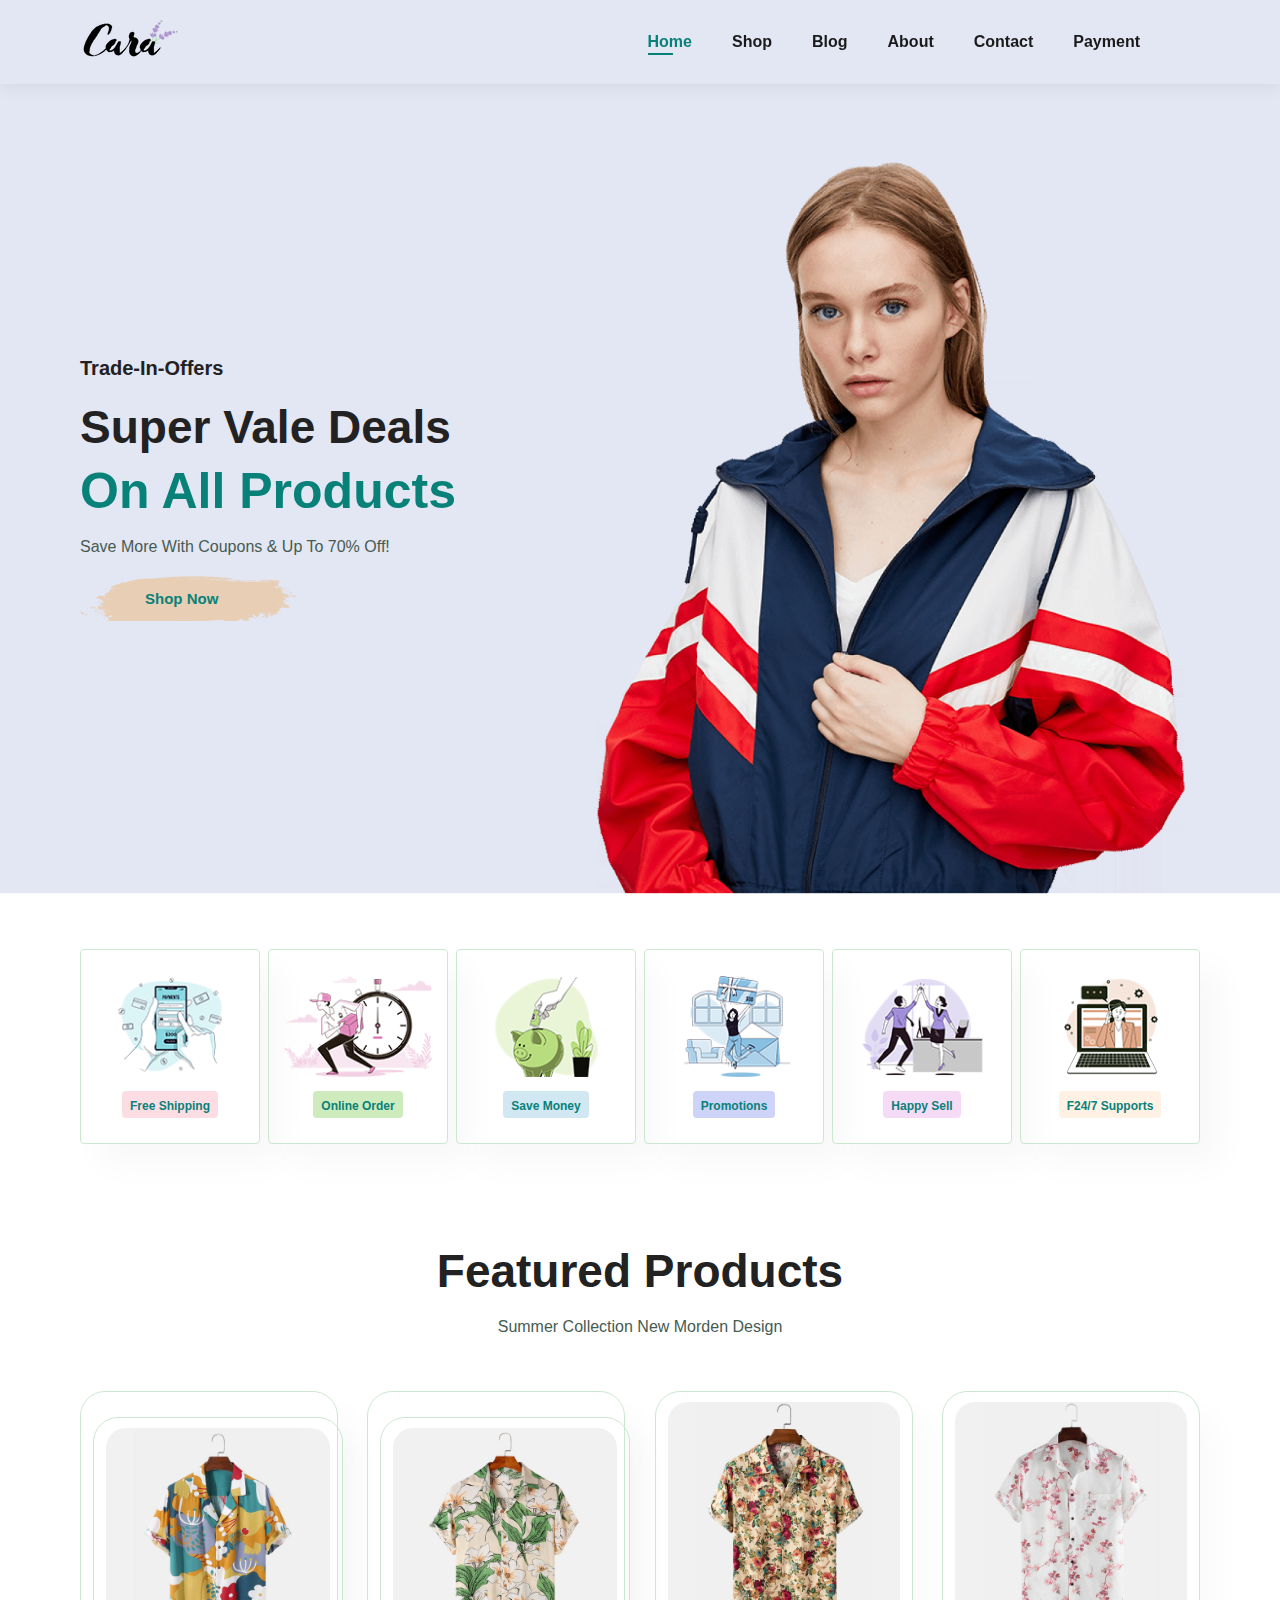
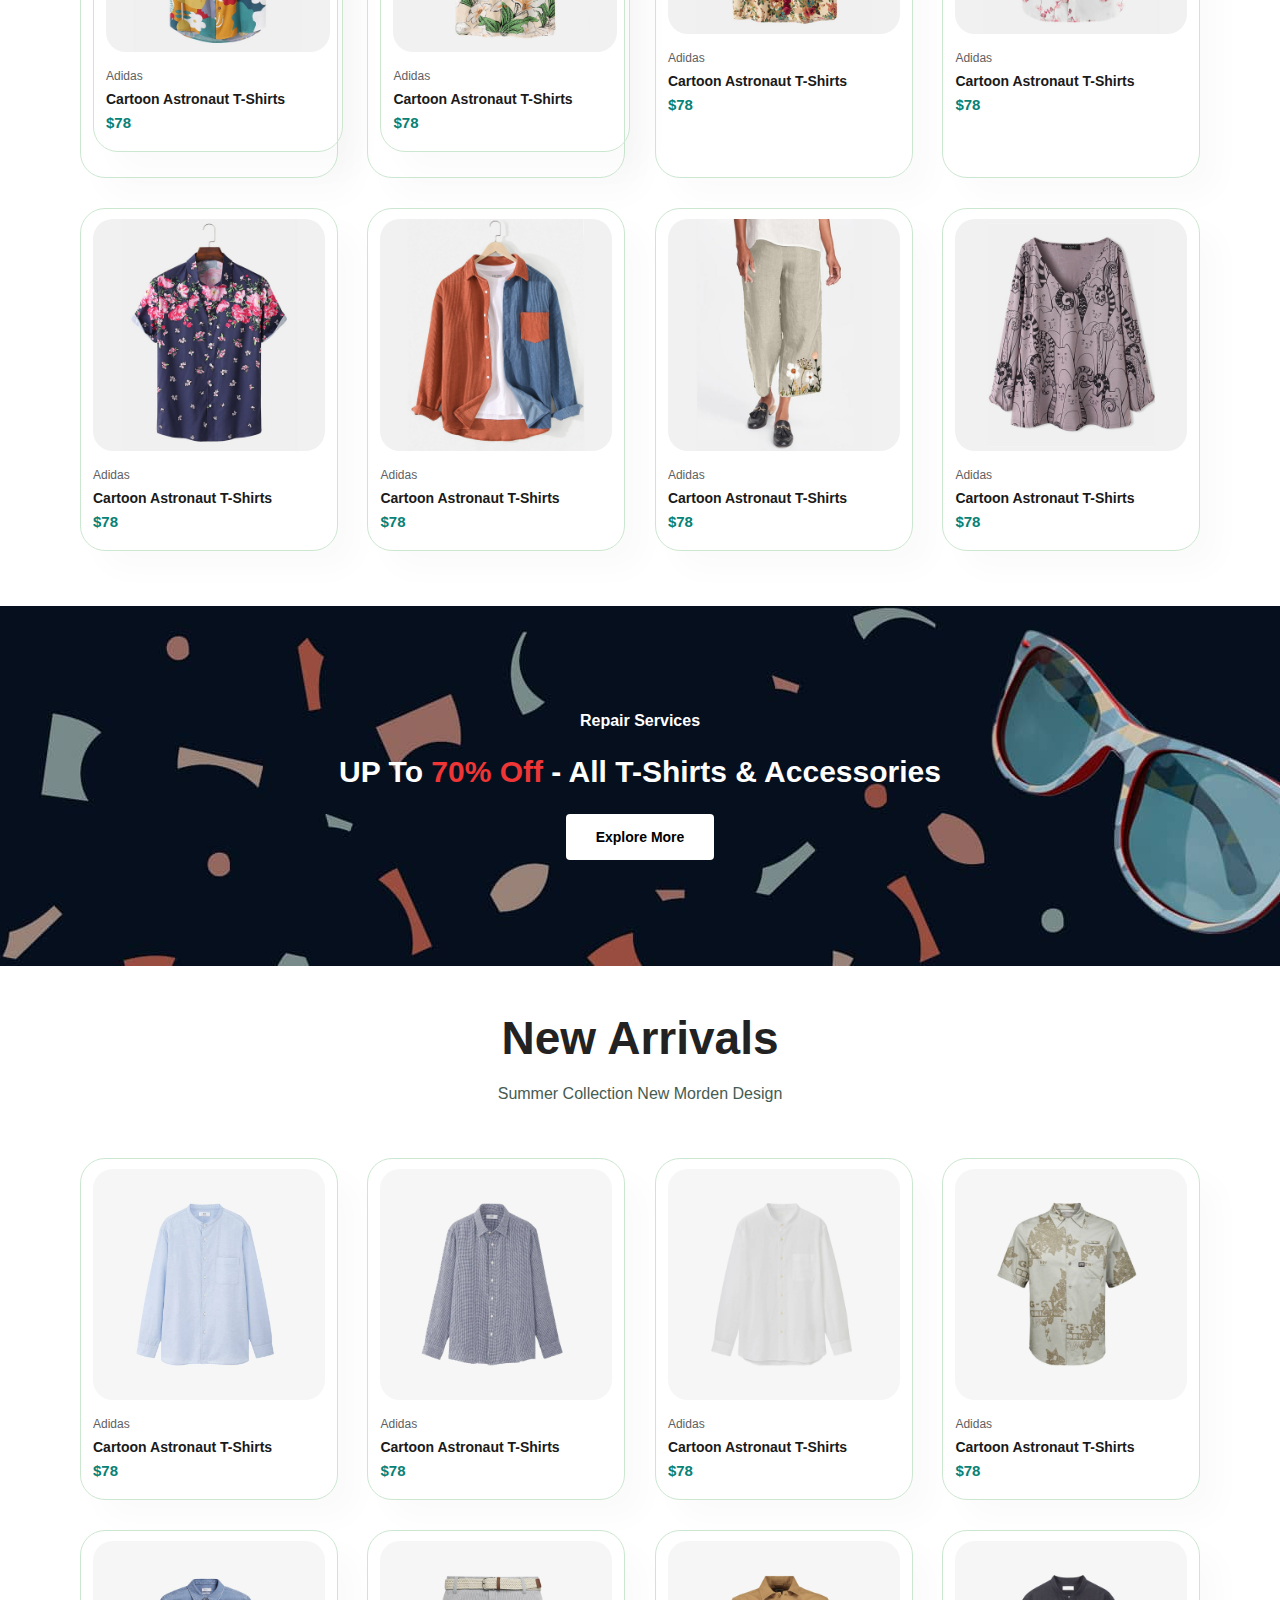
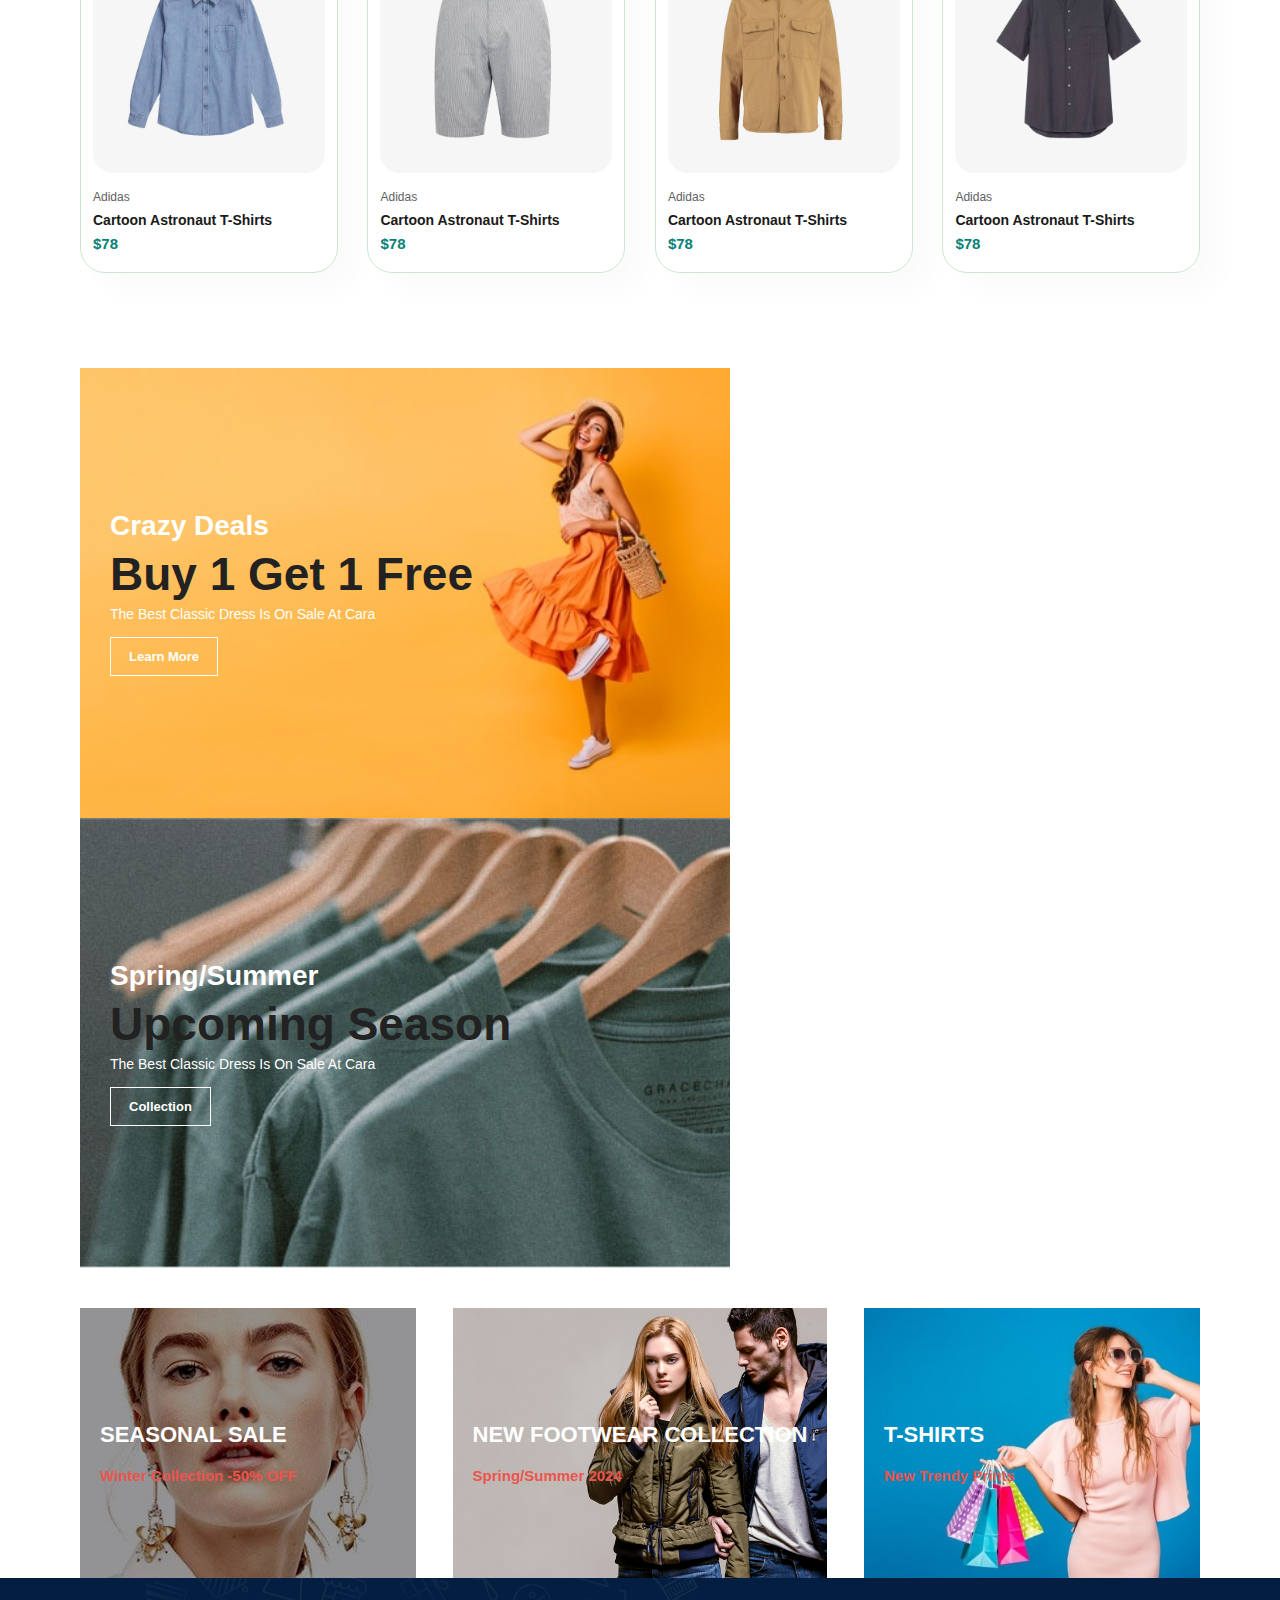
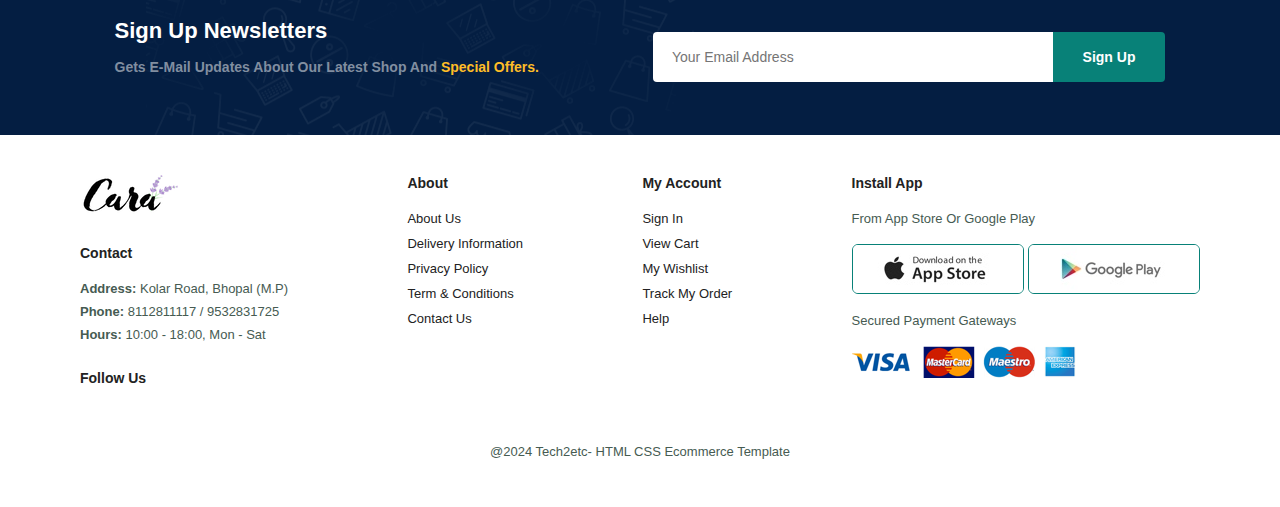
<file: index.html>
<!DOCTYPE html>
<html lang="en">
<head>
    <meta charset="UTF-8">
    <meta name="viewport" content="width=device-width, initial-scale=1.0">
    <title>Online Shopping</title>
    <link rel="stylesheet" href="https://cdnjs.cloudflare.com/ajax/libs/font-awesome/6.5.1/css/all.min.css" integrity="sha512-DTOQO9RWCH3ppGqcWaEA1BIZOC6xxalwEsw9c2QQeAIftl+Vegovlnee1c9QX4TctnWMn13TZye+giMm8e2LwA==" crossorigin="anonymous" referrerpolicy="no-referrer" />
    <link rel="stylesheet" href="style.css">
</head>
<body>
    <section id="header">
        <a href="#"><img src="img/logo.png" class="logo" alt=""></a>

        <div>
            <ul id="navbar">
                <li><a class="active" href="index.html">Home</a></li>
                <li><a href="shop.html">Shop</a></li>
                <li><a href="blog.html">Blog</a></li>
                <li><a href="about.html">About</a></li>
                <li><a href="contact.html">Contact</a></li>
                <li><a href="payment.html">Payment</a></li>
                <li id="lg-bag"><a href="cart.html"></a>
                    <i class="fa-solid fa-cart-shopping"></i>
                    <!-- <i class="fa-solid fa-bag-shopping"></i> -->
                </a>
            </li>
                    <a href="#" id="close"><i class="fa-solid fa-xmark"></i></a>
            </ul>
        </div>
        <div id="mobile">
            <li><a href="cart.html">
                <i class="fa-solid fa-cart-shopping"></i></a>
                <i id="bar" class="fas fa-outdent"></i>
        </div>
    </section>

    <section id="hero">
        <h4>Trade-in-offers</h4>
        <h2>Super vale deals</h2>
        <h1>On all products</h1>
        <p>Save more with coupons & up to 70% off!</p>
        <button>Shop Now</button>
    </section>

    <section id="feature" class="section-p1">
        <div class="fe-box">
            <img src="img/features/f1.png" alt="">
            <h6>Free Shipping</h6>
        </div><div class="fe-box">
            <img src="img/features/f2.png" alt="">
            <h6>Online Order</h6>
        </div>
        <div class="fe-box">
            <img src="img/features/f3.png" alt="">
            <h6>Save Money</h6>
        </div>
        <div class="fe-box">
            <img src="img/features/f4.png" alt="">
            <h6>Promotions</h6>
        </div>
        <div class="fe-box">
            <img src="img/features/f5.png" alt="">
            <h6>Happy Sell</h6>
        </div>
        <div class="fe-box">
            <img src="img/features/f6.png" alt="">
            <h6>F24/7 Supports</h6>
        </div>
    </section>

    <section id="product1" class="section-p1">
        <h2>Featured Products</h2>
        <p> Summer Collection New Morden Design</p>
        <div class="pro-container">
            <div class="pro" onclick="window.location.href='sproduct.html';">
            <div class="pro">
            <img src="img/products/f1.jpg" alt="">
            <div class="des">
                <span>adidas</span>
                <h5>Cartoon Astronaut T-Shirts</h5>
                <div class="star">
                    <i class="fas fa-star"></i>
                    <i class="fas fa-star"></i>
                    <i class="fas fa-star"></i>
                    <i class="fas fa-star"></i>
                    <i class="fas fa-star"></i>
                </div>
                <h4>$78</h4>
            </div>
            <a href="#"><i class="fa-solid fa-cart-arrow-down"></i> </a>
        </div>
        </div>
        <div class="pro" onclick="window.location.href='aproduct.html';">
        <div class="pro">
            <img src="img/products/f2.jpg" alt="">
            <div class="des">
                <span>adidas</span>
                <h5>Cartoon Astronaut T-Shirts</h5>
                <div class="star">
                    <i class="fas fa-star"></i>
                    <i class="fas fa-star"></i>
                    <i class="fas fa-star"></i>
                    <i class="fas fa-star"></i>
                    <i class="fas fa-star"></i>
                </div>
                <h4>$78</h4>
            </div>
            <a href="#"><i class="fa-solid fa-cart-arrow-down"></i> </a>
        </div>
        </div>
        <div class="pro">
            <img src="img/products/f3.jpg" alt="">
            <div class="des">
                <span>adidas</span>
                <h5>Cartoon Astronaut T-Shirts</h5>
                <div class="star">
                    <i class="fas fa-star"></i>
                    <i class="fas fa-star"></i>
                    <i class="fas fa-star"></i>
                    <i class="fas fa-star"></i>
                    <i class="fas fa-star"></i>
                </div>
                <h4>$78</h4>
            </div>
            <a href="#"><i class="fa-solid fa-cart-arrow-down"></i> </a>
        </div>
        <div class="pro">
            <img src="img/products/f4.jpg" alt="">
            <div class="des">
                <span>adidas</span>
                <h5>Cartoon Astronaut T-Shirts</h5>
                <div class="star">
                    <i class="fas fa-star"></i>
                    <i class="fas fa-star"></i>
                    <i class="fas fa-star"></i>
                    <i class="fas fa-star"></i>
                    <i class="fas fa-star"></i>
                </div>
                <h4>$78</h4>
            </div>
            <a href="#"><i class="fa-solid fa-cart-arrow-down"></i> </a>
        </div>
        <div class="pro">
            <img src="img/products/f5.jpg" alt="">
            <div class="des">
                <span>adidas</span>
                <h5>Cartoon Astronaut T-Shirts</h5>
                <div class="star">
                    <i class="fas fa-star"></i>
                    <i class="fas fa-star"></i>
                    <i class="fas fa-star"></i>
                    <i class="fas fa-star"></i>
                    <i class="fas fa-star"></i>
                </div>
                <h4>$78</h4>
            </div>
            <a href="#"><i class="fa-solid fa-cart-arrow-down"></i> </a>
        </div>
        <div class="pro">
            <img src="img/products/f6.jpg" alt="">
            <div class="des">
                <span>adidas</span>
                <h5>Cartoon Astronaut T-Shirts</h5>
                <div class="star">
                    <i class="fas fa-star"></i>
                    <i class="fas fa-star"></i>
                    <i class="fas fa-star"></i>
                    <i class="fas fa-star"></i>
                    <i class="fas fa-star"></i>
                </div>
                <h4>$78</h4>
            </div>
            <a href="#"><i class="fa-solid fa-cart-arrow-down"></i> </a>
        </div>
        <div class="pro">
            <img src="img/products/f7.jpg" alt="">
            <div class="des">
                <span>adidas</span>
                <h5>Cartoon Astronaut T-Shirts</h5>
                <div class="star">
                    <i class="fas fa-star"></i>
                    <i class="fas fa-star"></i>
                    <i class="fas fa-star"></i>
                    <i class="fas fa-star"></i>
                    <i class="fas fa-star"></i>
                </div>
                <h4>$78</h4>
            </div>
            <a href="#"><i class="fa-solid fa-cart-arrow-down"></i> </a>
        </div>
        <div class="pro">
            <img src="img/products/f8.jpg" alt="">
            <div class="des">
                <span>adidas</span>
                <h5>Cartoon Astronaut T-Shirts</h5>
                <div class="star">
                    <i class="fas fa-star"></i>
                    <i class="fas fa-star"></i>
                    <i class="fas fa-star"></i>
                    <i class="fas fa-star"></i>
                    <i class="fas fa-star"></i>
                </div>
                <h4>$78</h4>
            </div>
            <a href="#">
                <i class="fa-solid fa-cart-arrow-down"></i> </a>
        </div>
    </div>
    </section>

    <section id="banner" class="section-m1">
        <h4>Repair Services</h4>
        <h2>UP to <span>70% off</span> - All T-Shirts & Accessories</h2>
        <button class="normal1">Explore More</button>
    </section>

    <section id="product1" class="section-p1">
        <h2>New Arrivals</h2>
        <p> Summer Collection New Morden Design</p>
        <div class="pro-container">
            <div class="pro">
            <img src="img/products/n1.jpg" alt="">
            <div class="des">
                <span>adidas</span>
                <h5>Cartoon Astronaut T-Shirts</h5>
                <div class="star">
                    <i class="fas fa-star"></i>
                    <i class="fas fa-star"></i>
                    <i class="fas fa-star"></i>
                    <i class="fas fa-star"></i>
                    <i class="fas fa-star"></i>
                </div>
                <h4>$78</h4>
            </div>
            <a href="#"><i class="fa-solid fa-cart-arrow-down"></i> </a>
        </div>
        <div class="pro">
            <img src="img/products/n2.jpg" alt="">
            <div class="des">
                <span>adidas</span>
                <h5>Cartoon Astronaut T-Shirts</h5>
                <div class="star">
                    <i class="fas fa-star"></i>
                    <i class="fas fa-star"></i>
                    <i class="fas fa-star"></i>
                    <i class="fas fa-star"></i>
                    <i class="fas fa-star"></i>
                </div>
                <h4>$78</h4>
            </div>
            <a href="#"><i class="fa-solid fa-cart-arrow-down"></i> </a>
        </div>
        <div class="pro">
            <img src="img/products/n3.jpg" alt="">
            <div class="des">
                <span>adidas</span>
                <h5>Cartoon Astronaut T-Shirts</h5>
                <div class="star">
                    <i class="fas fa-star"></i>
                    <i class="fas fa-star"></i>
                    <i class="fas fa-star"></i>
                    <i class="fas fa-star"></i>
                    <i class="fas fa-star"></i>
                </div>
                <h4>$78</h4>
            </div>
            <a href="#"><i class="fa-solid fa-cart-arrow-down"></i> </a>
        </div>
        <div class="pro">
            <img src="img/products/n4.jpg" alt="">
            <div class="des">
                <span>adidas</span>
                <h5>Cartoon Astronaut T-Shirts</h5>
                <div class="star">
                    <i class="fas fa-star"></i>
                    <i class="fas fa-star"></i>
                    <i class="fas fa-star"></i>
                    <i class="fas fa-star"></i>
                    <i class="fas fa-star"></i>
                </div>
                <h4>$78</h4>
            </div>
            <a href="#"><i class="fa-solid fa-cart-arrow-down"></i> </a>
        </div>
        <div class="pro">
            <img src="img/products/n5.jpg" alt="">
            <div class="des">
                <span>adidas</span>
                <h5>Cartoon Astronaut T-Shirts</h5>
                <div class="star">
                    <i class="fas fa-star"></i>
                    <i class="fas fa-star"></i>
                    <i class="fas fa-star"></i>
                    <i class="fas fa-star"></i>
                    <i class="fas fa-star"></i>
                </div>
                <h4>$78</h4>
            </div>
            <a href="#"><i class="fa-solid fa-cart-arrow-down"></i> </a>
        </div>
        <div class="pro">
            <img src="img/products/n6.jpg" alt="">
            <div class="des">
                <span>adidas</span>
                <h5>Cartoon Astronaut T-Shirts</h5>
                <div class="star">
                    <i class="fas fa-star"></i>
                    <i class="fas fa-star"></i>
                    <i class="fas fa-star"></i>
                    <i class="fas fa-star"></i>
                    <i class="fas fa-star"></i>
                </div>
                <h4>$78</h4>
            </div>
            <a href="#"><i class="fa-solid fa-cart-arrow-down"></i> </a>
        </div>
        <div class="pro">
            <img src="img/products/n7.jpg" alt="">
            <div class="des">
                <span>adidas</span>
                <h5>Cartoon Astronaut T-Shirts</h5>
                <div class="star">
                    <i class="fas fa-star"></i>
                    <i class="fas fa-star"></i>
                    <i class="fas fa-star"></i>
                    <i class="fas fa-star"></i>
                    <i class="fas fa-star"></i>
                </div>
                <h4>$78</h4>
            </div>
            <a href="#"><i class="fa-solid fa-cart-arrow-down"></i> </a>
        </div>
        <div class="pro">
            <img src="img/products/n8.jpg" alt="">
            <div class="des">
                <span>adidas</span>
                <h5>Cartoon Astronaut T-Shirts</h5>
                <div class="star">
                    <i class="fas fa-star"></i>
                    <i class="fas fa-star"></i>
                    <i class="fas fa-star"></i>
                    <i class="fas fa-star"></i>
                    <i class="fas fa-star"></i>
                </div>
                <h4>$78</h4>
            </div>
            <a href="#">
                <i class="fa-solid fa-cart-arrow-down"></i> </a>
        </div>
    </div>
    </section>

    <section id="sm-banner"  class="section-p1"> 
        <div class="banner-box">
            <h4>Crazy Deals</h4>
            <h2>Buy 1 get 1 Free</h2>
            <span>The best classic dress is on sale at cara</span>
            <button class="white"> Learn More</button>
        </div>

        <div class="banner-box banner-box2">
            <h4>Spring/Summer</h4>
            <h2>Upcoming Season</h2>
            <span>The best classic dress is on sale at cara</span>
            <button class="white">Collection</button>
        </div>
    </section>

    <section id="banner3">
        <div class="banner-box">
            <h2>SEASONAL SALE</h2>
            <h3>Winter Collection -50% OFF</h3>
        </div>
        <div class="banner-box banner-box2">
            <h2>NEW FOOTWEAR COLLECTION</h2>
            <h3>Spring/Summer 2024</h3>
        </div>
        <div class="banner-box banner-box3">
            <h2>T-SHIRTS</h2>
            <h3>New Trendy Prints</h3>
        </div>
    </section>

    <section id="newsletters"  class="section-p1 section-m1">
        <div class="newstext">
             <h4>Sign Up Newsletters</h4>
             <p>Gets E-mail updates about our latest shop and <span>special offers.</span></p>
        </div>
        <div class="form">
            <input type="text" placeholder="Your email address">
            <button class="normal1">Sign Up</button>
        </div>
    </section>

    <footer class="section-p1">
    <div class="col">
            <img class="logo" src="img/logo.png" alt="">
            <h4>Contact</h4>
            <p><strong> Address: </strong> Kolar Road, Bhopal (M.P)</p>
            <p><strong>Phone:</strong> 8112811117 / 9532831725</p>
            <p><strong>Hours:</strong> 10:00 - 18:00, Mon - Sat</p>
        <div class="follow">
            <h4>Follow us</h4>
            <div class="icon">
                <i class="fab fa-facebook-f"></i>
                <i class="fab fa-twitter"></i>
                <i class="fab fa-instagram"></i>
                <i class="fab fa-pinterest-p"></i>
                <i class="fab fa-youtube"></i>
            </div>
        </div>
    </div>

    <div class="col">
        <h4>About</h4>
        <a href="#">About us</a>
        <a href="#">Delivery Information</a>
        <a href="#">Privacy Policy</a>
        <a href="#">Term & Conditions</a>
        <a href="#">Contact us</a>
    </div>

    <div class="col">
        <h4>My Account</h4>
        <a href="#">Sign In</a>
        <a href="#">View Cart</a>
        <a href="#">My Wishlist</a>
        <a href="#">Track My Order</a>
        <a href="#">Help</a>
    </div>

    <div class="col install">
        <h4>Install App</h4>
        <p>From App Store or Google Play</p>
        <div class="row">
            <img src="img/pay/app.jpg" alt="">
            <img src="img/pay/play.jpg" alt="">
        </div>
        <p>Secured Payment Gateways</p>
        <img src="img/pay/pay.png" alt="">
    </div>

    <div class="copyright">
        <p>@2024 Tech2etc- HTML CSS Ecommerce Template</p>
    </div>

    </footer>
    





    <script src="script.js"></script>
</body>
</html>
</file>
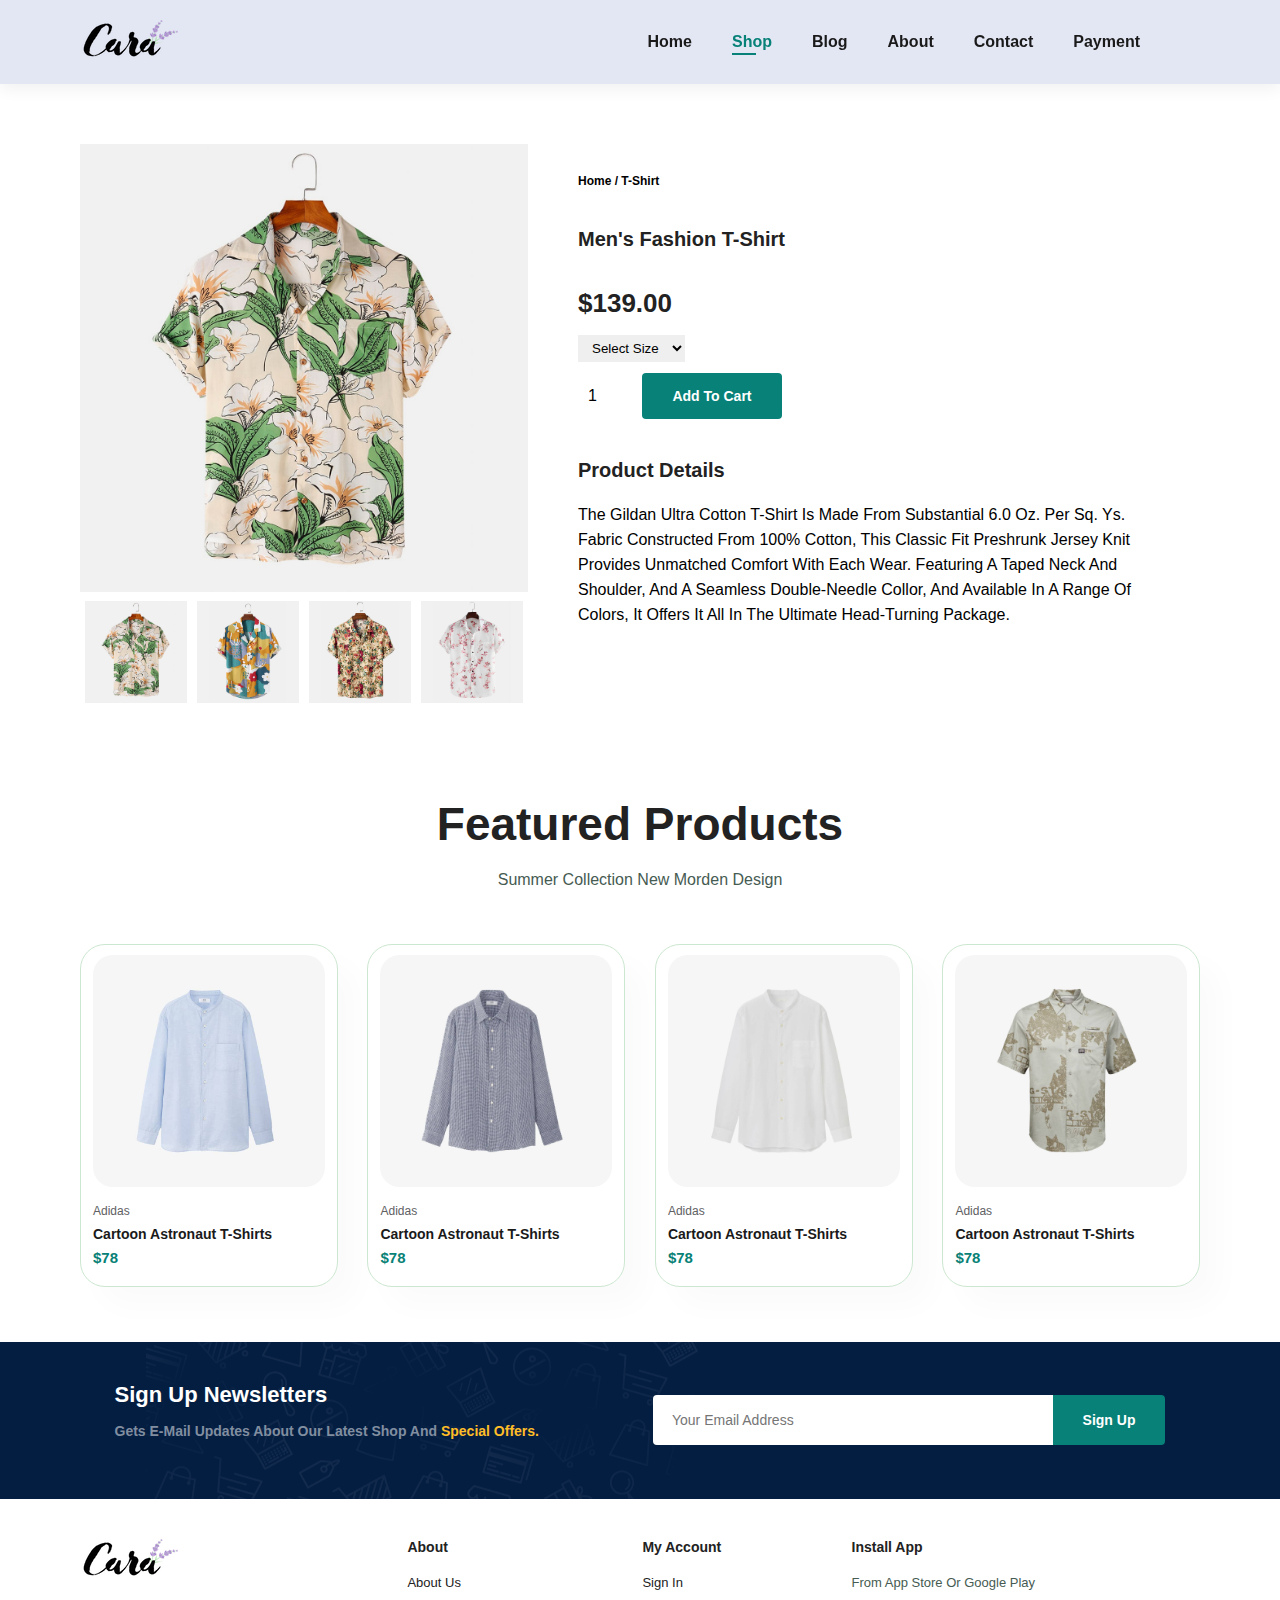
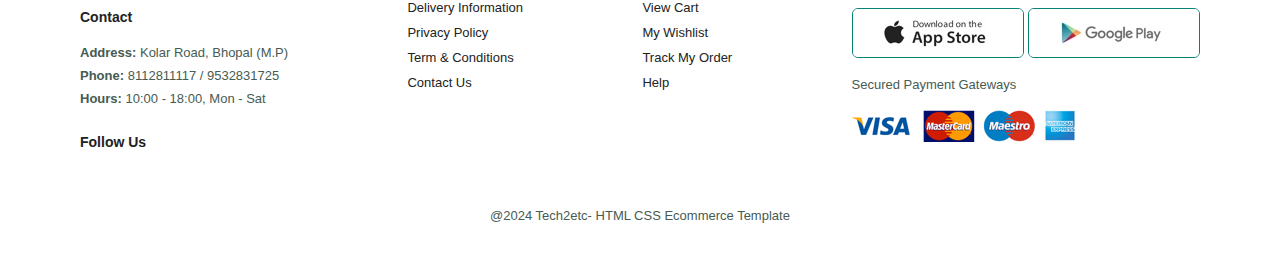
<file: aproduct.html>
<!DOCTYPE html>
<html lang="en">
<head>
    <meta charset="UTF-8">
    <meta name="viewport" content="width=device-width, initial-scale=1.0">
    <title>Online Shopping</title>
    <link rel="stylesheet" href="https://cdnjs.cloudflare.com/ajax/libs/font-awesome/6.5.1/css/all.min.css" integrity="sha512-DTOQO9RWCH3ppGqcWaEA1BIZOC6xxalwEsw9c2QQeAIftl+Vegovlnee1c9QX4TctnWMn13TZye+giMm8e2LwA==" crossorigin="anonymous" referrerpolicy="no-referrer" />
    <link rel="stylesheet" href="style.css">
</head>
<body>
    <section id="header">
        <a href="#"><img src="img/logo.png" class="logo" alt=""></a>

        <div>
            <ul id="navbar">
                <li><a href="index.html">Home</a></li>
                <li><a class="active" href="shop.html">Shop</a></li>
                <li><a href="blog.html">Blog</a></li>
                <li><a href="about.html">About</a></li>
                <li><a href="contact.html">Contact</a></li>
                <li><a href="payment.html">Payment</a></li>
                <li id="lg-bag"><a href="cart.html"></a>
                    <i class="fa-solid fa-cart-shopping"></i>
                    <!-- <i class="fa-solid fa-bag-shopping"></i> -->
                </a>
            </li>
                    <a href="#" id="close"><i class="fa-solid fa-xmark"></i></a>
            </ul>
        </div>
        <div id="mobile">
            <li><a href="cart.html">
                <i class="fa-solid fa-cart-shopping"></i></a>
                <i id="bar" class="fas fa-outdent"></i>
        </div>
    </section>

    <section id="prodetail" class="section-p1">
        <div class="single-img">
            <img src="img/products/f2.jpg" width="100%" id="MainImg" alt="">

            <div class="small-imgs">
                <div class="small-img-col">
                    <img src="img/products/f2.jpg" width="100%" class="small-img" alt="">
                </div>
                <div class="small-img-col">
                    <img src="img/products/f1.jpg" width="100%" class="small-img" alt="">
                </div>
                <div class="small-img-col">
                    <img src="img/products/f3.jpg" width="100%" class="small-img" alt="">
                </div>
                <div class="small-img-col">
                    <img src="img/products/f4.jpg" width="100%" class="small-img" alt="">
                </div>
            </div>
        </div>
    
        <div class="single-details">
            <h6>Home / T-Shirt</h6>
            <h4>Men's Fashion T-Shirt</h4>
            <h2>$139.00</h2>
            <select>
                <option>Select Size</option>
                <option>Small</option>
                <option>Medium</option>
                <option>Large</option>
                <option>XL</option>
                <option>XXL</option>
            </select>
            <input type="number" value="1">
            <button class="normal1">Add To Cart</button>
            <h4>Product Details</h4>
            <span>The Gildan Ultra Cotton T-shirt is made from substantial 6.0 oz. per 
                sq. ys. fabric constructed from 100% cotton, this classic fit preshrunk
                jersey knit provides unmatched comfort with each wear. Featuring a taped neck
                and shoulder, and a seamless double-needle collor, and available in a range of
                colors, it offers it all in the ultimate head-turning package.
            </span>
        </div>
    </section>

    <section id="product1" class="section-p1">
        <h2>Featured Products</h2>
        <p> Summer Collection New Morden Design</p>
        <div class="pro-container">
            <div class="pro">
            <img src="img/products/n1.jpg" alt="">
            <div class="des">
                <span>adidas</span>
                <h5>Cartoon Astronaut T-Shirts</h5>
                <div class="star">
                    <i class="fas fa-star"></i>
                    <i class="fas fa-star"></i>
                    <i class="fas fa-star"></i>
                    <i class="fas fa-star"></i>
                    <i class="fas fa-star"></i>
                </div>
                <h4>$78</h4>
            </div>
            <a href="#"><i class="fa-solid fa-cart-arrow-down"></i> </a>
        </div>
        <div class="pro">
            <img src="img/products/n2.jpg" alt="">
            <div class="des">
                <span>adidas</span>
                <h5>Cartoon Astronaut T-Shirts</h5>
                <div class="star">
                    <i class="fas fa-star"></i>
                    <i class="fas fa-star"></i>
                    <i class="fas fa-star"></i>
                    <i class="fas fa-star"></i>
                    <i class="fas fa-star"></i>
                </div>
                <h4>$78</h4>
            </div>
            <a href="#"><i class="fa-solid fa-cart-arrow-down"></i> </a>
        </div>
        <div class="pro">
            <img src="img/products/n3.jpg" alt="">
            <div class="des">
                <span>adidas</span>
                <h5>Cartoon Astronaut T-Shirts</h5>
                <div class="star">
                    <i class="fas fa-star"></i>
                    <i class="fas fa-star"></i>
                    <i class="fas fa-star"></i>
                    <i class="fas fa-star"></i>
                    <i class="fas fa-star"></i>
                </div>
                <h4>$78</h4>
            </div>
            <a href="#"><i class="fa-solid fa-cart-arrow-down"></i> </a>
        </div>
        <div class="pro">
            <img src="img/products/n4.jpg" alt="">
            <div class="des">
                <span>adidas</span>
                <h5>Cartoon Astronaut T-Shirts</h5>
                <div class="star">
                    <i class="fas fa-star"></i>
                    <i class="fas fa-star"></i>
                    <i class="fas fa-star"></i>
                    <i class="fas fa-star"></i>
                    <i class="fas fa-star"></i>
                </div>
                <h4>$78</h4>
            </div>
            <a href="#"><i class="fa-solid fa-cart-arrow-down"></i> </a>
        </div>
    </div>
    </section>


    <section id="newsletters"  class="section-p1 section-m1">
        <div class="newstext">
             <h4>Sign Up Newsletters</h4>
             <p>Gets E-mail updates about our latest shop and <span>special offers.</span></p>
        </div>
        <div class="form">
            <input type="text" placeholder="Your email address">
            <button class="normal1">Sign Up</button>
        </div>
    </section>

    <footer class="section-p1">
    <div class="col">
            <img class="logo" src="img/logo.png" alt="">
            <h4>Contact</h4>
            <p><strong> Address: </strong> Kolar Road, Bhopal (M.P)</p>
            <p><strong>Phone:</strong> 8112811117 / 9532831725</p>
            <p><strong>Hours:</strong> 10:00 - 18:00, Mon - Sat</p>
        <div class="follow">
            <h4>Follow us</h4>
            <div class="icon">
                <i class="fab fa-facebook-f"></i>
                <i class="fab fa-twitter"></i>
                <i class="fab fa-instagram"></i>
                <i class="fab fa-pinterest-p"></i>
                <i class="fab fa-youtube"></i>
            </div>
        </div>
    </div>

    <div class="col">
        <h4>About</h4>
        <a href="#">About us</a>
        <a href="#">Delivery Information</a>
        <a href="#">Privacy Policy</a>
        <a href="#">Term & Conditions</a>
        <a href="#">Contact us</a>
    </div>

    <div class="col">
        <h4>My Account</h4>
        <a href="#">Sign In</a>
        <a href="#">View Cart</a>
        <a href="#">My Wishlist</a>
        <a href="#">Track My Order</a>
        <a href="#">Help</a>
    </div>

    <div class="col install">
        <h4>Install App</h4>
        <p>From App Store or Google Play</p>
        <div class="row">
            <img src="img/pay/app.jpg" alt="">
            <img src="img/pay/play.jpg" alt="">
        </div>
        <p>Secured Payment Gateways</p>
        <img src="img/pay/pay.png" alt="">
    </div>

    <div class="copyright">
        <p>@2024 Tech2etc- HTML CSS Ecommerce Template</p>
    </div>

    </footer>
    
    <script>
        var MainImg = document.getElementById("MainImg");
        var smallimg = document.getElementsByClassName("small-img");

         smallimg[0].onclick = function(){
            MainImg.src = smallimg[0].src;
         }
         
         smallimg[1].onclick = function(){
            MainImg.src = smallimg[1].src;
         }
         
         smallimg[2].onclick = function(){
            MainImg.src = smallimg[2].src;
         }
         
         smallimg[3].onclick = function(){
            MainImg.src = smallimg[3].src;
         }
    </script>





    <script src="script.js"></script>
</body>
</html>
</file>
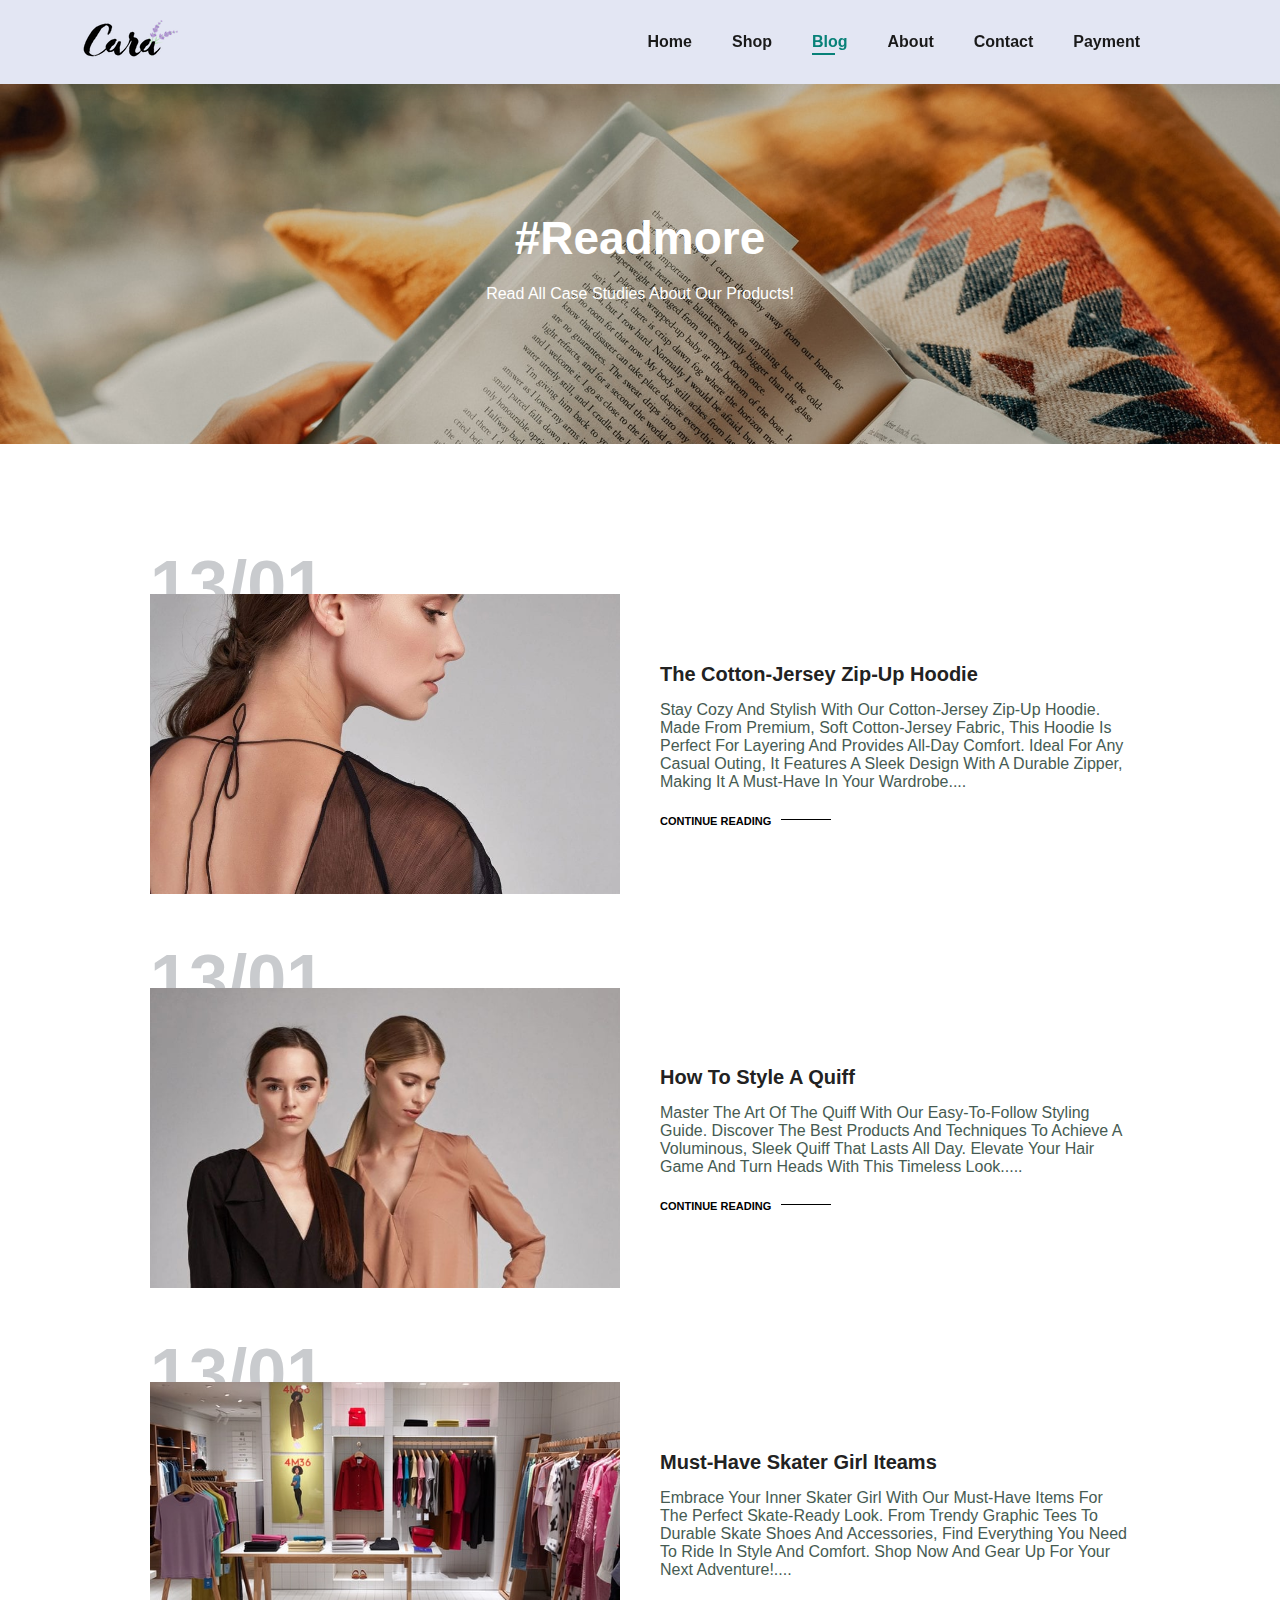
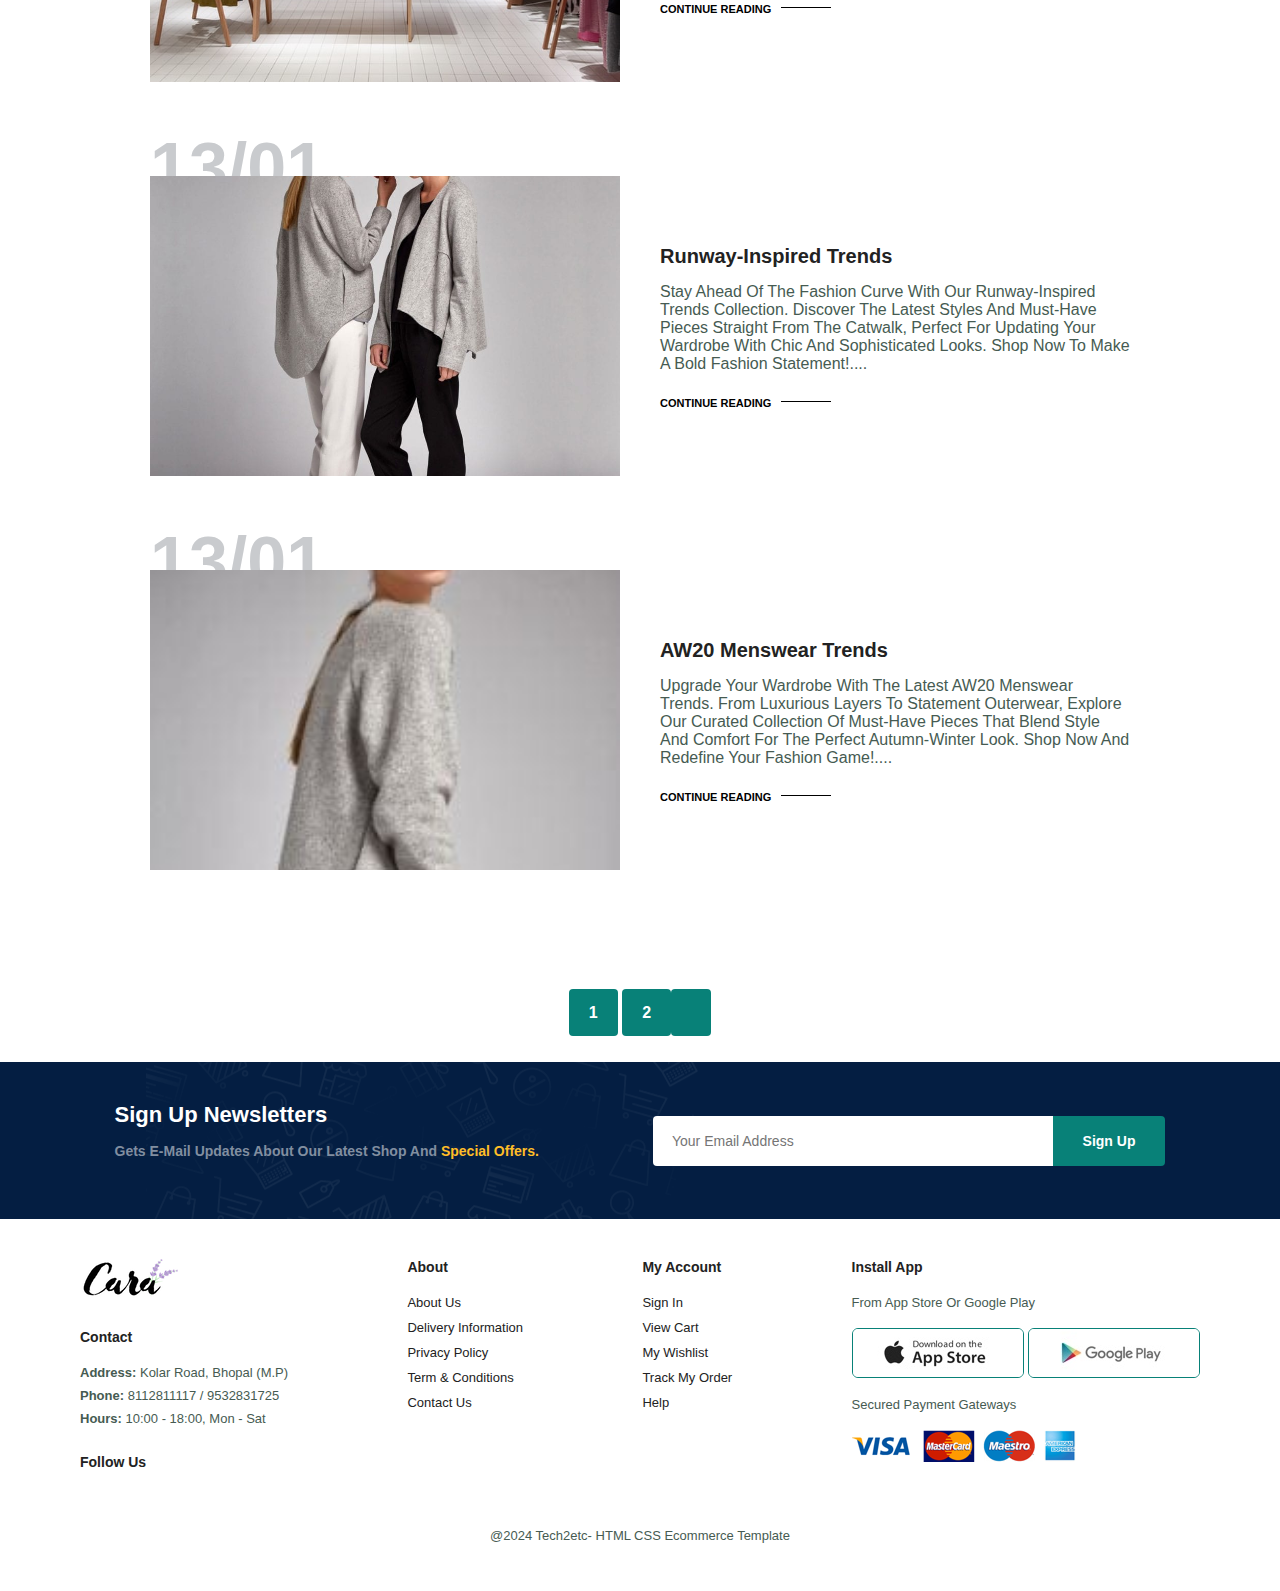
<file: blog.html>
<!DOCTYPE html>
<html lang="en">
<head>
    <meta charset="UTF-8">
    <meta name="viewport" content="width=device-width, initial-scale=1.0">
    <title>Online Shopping</title>
    <link rel="stylesheet" href="https://cdnjs.cloudflare.com/ajax/libs/font-awesome/6.5.1/css/all.min.css" integrity="sha512-DTOQO9RWCH3ppGqcWaEA1BIZOC6xxalwEsw9c2QQeAIftl+Vegovlnee1c9QX4TctnWMn13TZye+giMm8e2LwA==" crossorigin="anonymous" referrerpolicy="no-referrer" />
    <link rel="stylesheet" href="style.css">
</head>
<body>
    <section id="header">
        <a href="#"><img src="img/logo.png" class="logo" alt=""></a>

        <div>
            <ul id="navbar">
                <li><a href="index.html">Home</a></li>
                <li><a href="shop.html">Shop</a></li>
                <li><a class="active" href="blog.html">Blog</a></li>
                <li><a href="about.html">About</a></li>
                <li><a href="contact.html">Contact</a></li>
                <li><a href="payment.html">Payment</a></li>
                <li id="lg-bag"><a href="cart.html"></a>
                    <i class="fa-solid fa-cart-shopping"></i>
                    <!-- <i class="fa-solid fa-bag-shopping"></i> -->
                </a>
            </li>
                    <a href="#" id="close"><i class="fa-solid fa-xmark"></i></a>
            </ul>
        </div>
        <div id="mobile">
            <li><a href="cart.html">
                <i class="fa-solid fa-cart-shopping"></i></a>
                <i id="bar" class="fas fa-outdent"></i>
        </div>
    </section>

    <section id="page-header" class="blog-header">
        <h2>#readmore</h2>
        <p>Read all case studies about our products! </p>
    </section>

    <section id="blog">
        <div class="blog-box">
            <div class="blog-img">
                <img src="img/blog/b1.jpg" alt="">
            </div>
            <div class="blog-details">
                <h4>The Cotton-Jersey Zip-Up Hoodie</h4>
                <p>
                    Stay cozy and stylish with our Cotton-Jersey Zip-Up Hoodie. Made from premium, soft cotton-jersey fabric, this hoodie is perfect for layering and provides all-day comfort. Ideal for any casual outing, it features a sleek design with a durable zipper, making it a must-have in your wardrobe....
                </p>
                <a href="#">CONTINUE READING</a>
            </div>
            <h1>13/01</h1>
        </div>
        <div class="blog-box">
            <div class="blog-img">
                <img src="img/blog/b2.jpg" alt="">
            </div>
            <div class="blog-details">
                <h4>How to style a Quiff</h4>
                <p>Master the art of the quiff with our easy-to-follow styling guide. Discover the best products and techniques to achieve a voluminous, sleek quiff that lasts all day. Elevate your hair game and turn heads with this timeless look.....
                </p>
                <a href="#">CONTINUE READING</a>
            </div>
            <h1>13/01</h1>
        </div>
        <div class="blog-box">
            <div class="blog-img">
                <img src="img/blog/b3.jpg" alt="">
            </div>
            <div class="blog-details">
                <h4>Must-Have Skater Girl Iteams</h4>
                <p>Embrace your inner skater girl with our must-have items for the perfect skate-ready look. From trendy graphic tees to durable skate shoes and accessories, find everything you need to ride in style and comfort. Shop now and gear up for your next adventure!....
                </p>
                <a href="#">CONTINUE READING</a>
            </div>
            <h1>13/01</h1>
        </div>
        <div class="blog-box">
            <div class="blog-img">
                <img src="img/blog/b4.jpg" alt="">
            </div>
            <div class="blog-details">
                <h4>Runway-Inspired Trends</h4>
                <p>
                    Stay ahead of the fashion curve with our runway-inspired trends collection. Discover the latest styles and must-have pieces straight from the catwalk, perfect for updating your wardrobe with chic and sophisticated looks. Shop now to make a bold fashion statement!....
                </p>
                <a href="#">CONTINUE READING</a>
            </div>
            <h1>13/01</h1>
        </div>
        <div class="blog-box">
            <div class="blog-img">
                <img src="img/blog/b5.jpg" alt="">
            </div>
            <div class="blog-details">
                <h4>AW20 Menswear Trends</h4>
                <p>
                    Upgrade your wardrobe with the latest AW20 menswear trends. From luxurious layers to statement outerwear, explore our curated collection of must-have pieces that blend style and comfort for the perfect autumn-winter look. Shop now and redefine your fashion game!....
                </p>
                <a href="#">CONTINUE READING</a>
            </div>
            <h1>13/01</h1>
        </div>
    </section>

    <section id="pagination" class="section-p1">
        <a href="#">1</a>
        <a href="#">2</a>
        <a href="#"><i class="fa-solid fa-arrow-right"></i></a>
    </section>

    <section id="newsletters"  class="section-p1 section-m1">
        <div class="newstext">
             <h4>Sign Up Newsletters</h4>
             <p>Gets E-mail updates about our latest shop and <span>special offers.</span></p>
        </div>
        <div class="form">
            <input type="text" placeholder="Your email address">
            <button class="normal1">Sign Up</button>
        </div>
    </section>

    <footer class="section-p1">
    <div class="col">
            <img class="logo" src="img/logo.png" alt="">
            <h4>Contact</h4>
            <p><strong> Address: </strong> Kolar Road, Bhopal (M.P)</p>
            <p><strong>Phone:</strong> 8112811117 / 9532831725</p>
            <p><strong>Hours:</strong> 10:00 - 18:00, Mon - Sat</p>
        <div class="follow">
            <h4>Follow us</h4>
            <div class="icon">
                <i class="fab fa-facebook-f"></i>
                <i class="fab fa-twitter"></i>
                <i class="fab fa-instagram"></i>
                <i class="fab fa-pinterest-p"></i>
                <i class="fab fa-youtube"></i>
            </div>
        </div>
    </div>

    <div class="col">
        <h4>About</h4>
        <a href="#">About us</a>
        <a href="#">Delivery Information</a>
        <a href="#">Privacy Policy</a>
        <a href="#">Term & Conditions</a>
        <a href="#">Contact us</a>
    </div>

    <div class="col">
        <h4>My Account</h4>
        <a href="#">Sign In</a>
        <a href="#">View Cart</a>
        <a href="#">My Wishlist</a>
        <a href="#">Track My Order</a>
        <a href="#">Help</a>
    </div>

    <div class="col install">
        <h4>Install App</h4>
        <p>From App Store or Google Play</p>
        <div class="row">
            <img src="img/pay/app.jpg" alt="">
            <img src="img/pay/play.jpg" alt="">
        </div>
        <p>Secured Payment Gateways</p>
        <img src="img/pay/pay.png" alt="">
    </div>

    <div class="copyright">
        <p>@2024 Tech2etc- HTML CSS Ecommerce Template</p>
    </div>

    </footer>
    





    <script src="script.js"></script>
</body>
</html>
</file>
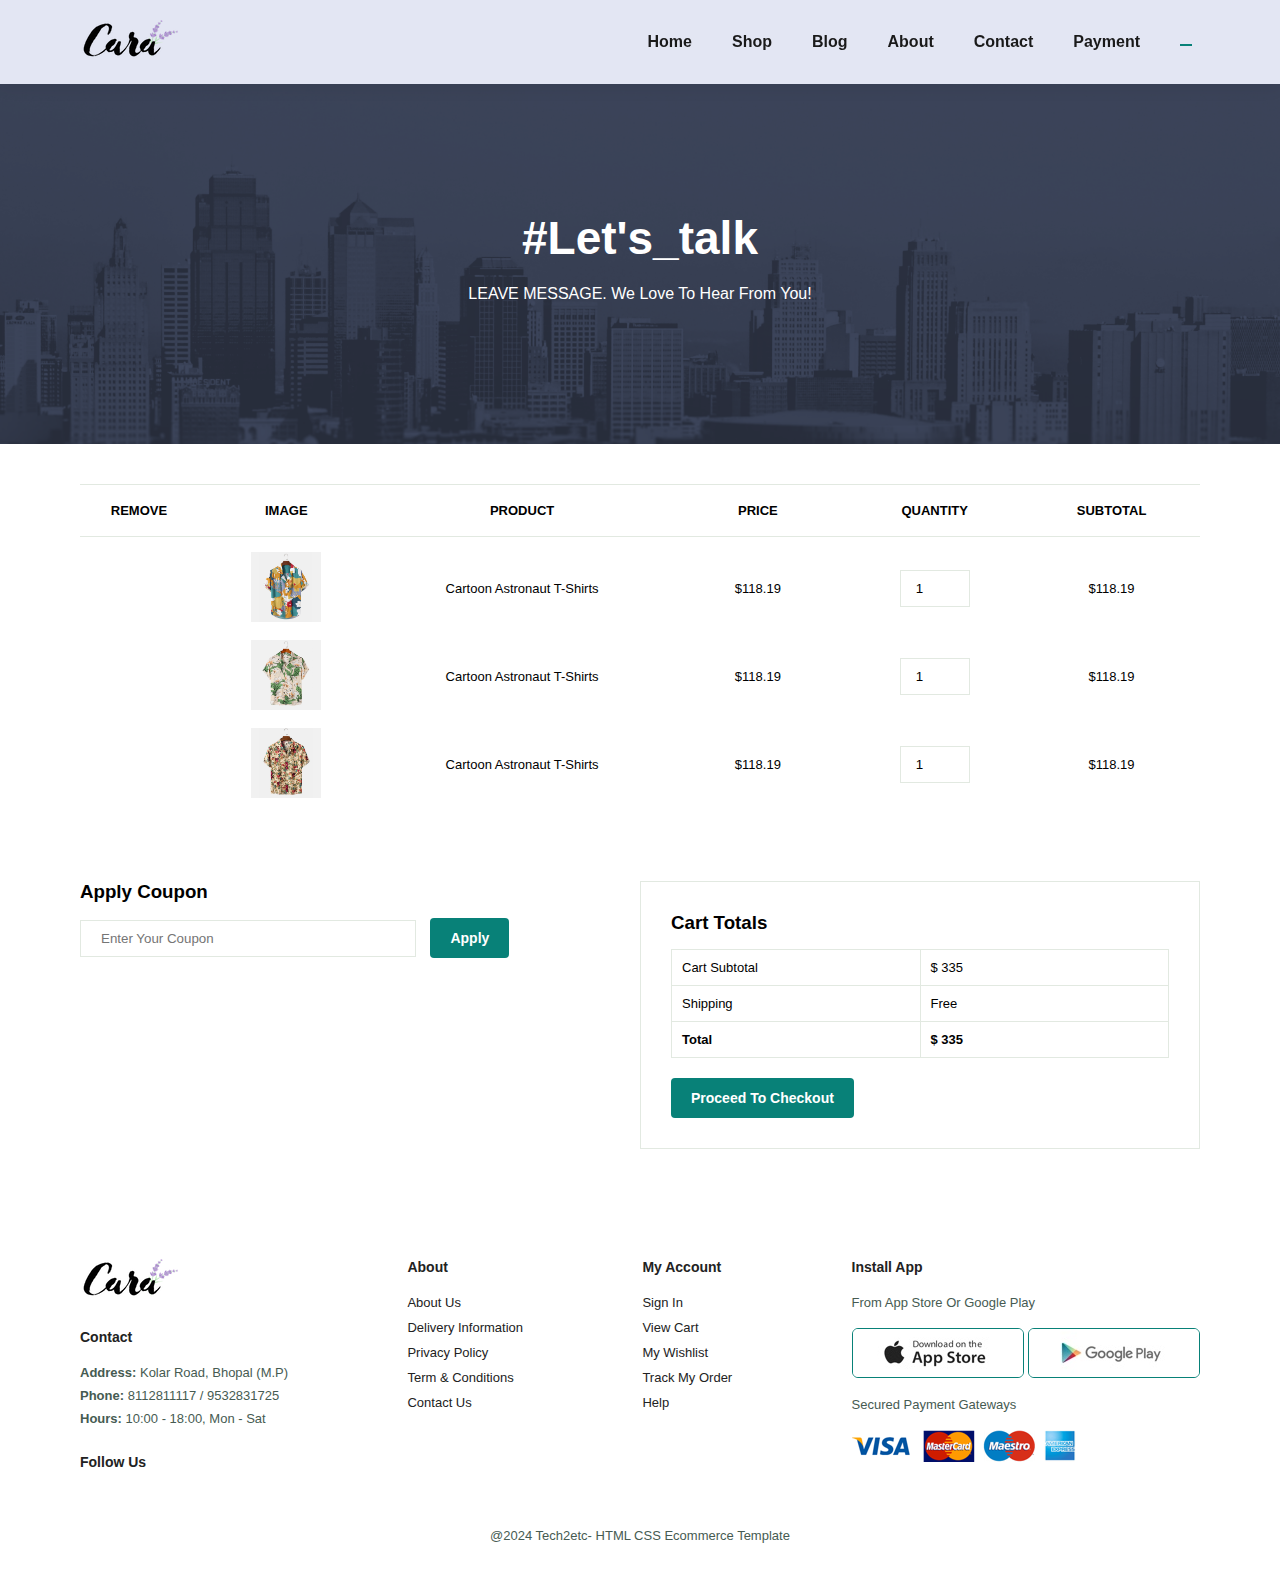
<file: cart1.html>
<!DOCTYPE html>
<html lang="en">
<head>
    <meta charset="UTF-8">
    <meta name="viewport" content="width=device-width, initial-scale=1.0">
    <title>Online Shopping</title>
    <link rel="stylesheet" href="https://cdnjs.cloudflare.com/ajax/libs/font-awesome/6.5.1/css/all.min.css" integrity="sha512-DTOQO9RWCH3ppGqcWaEA1BIZOC6xxalwEsw9c2QQeAIftl+Vegovlnee1c9QX4TctnWMn13TZye+giMm8e2LwA==" crossorigin="anonymous" referrerpolicy="no-referrer" />
    <link rel="stylesheet" href="style.css">
</head>
<body>
    <section id="header">
        <a href="#"><img src="img/logo.png" class="logo" alt=""></a>

        <div>
            <ul id="navbar">
                <li><a href="index.html">Home</a></li>
                <li><a href="shop.html">Shop</a></li>
                <li><a href="blog.html">Blog</a></li>
                <li><a  href="about.html">About</a></li>
                <li><a  href="contact.html">Contact</a></li>
                <li><a href="payment.html">Payment</a></li>
                <li id="lg-bag"><a class="active" href="cart.html"></a>
                    <i class="fa-solid fa-cart-shopping"></i>
                    <!-- <i class="fa-solid fa-bag-shopping"></i> -->
                </a>
            </li>
                    <a href="#" id="close"><i class="fa-solid fa-xmark"></i></a>
            </ul>
        </div>
        <div id="mobile">
            <li><a href="cart.html">
                <i class="fa-solid fa-cart-shopping"></i></a>
                <i id="bar" class="fas fa-outdent"></i>
        </div>
    </section>

    <section id="page-header" class="about-header">
        <h2>#let's_talk</h2>
        <p>LEAVE MESSAGE. We love to hear from you! </p>
    </section>

    <section id="cart" class="section-p1">
        <table width="100%">
            <thead>
                <tr>
                    <td>Remove</td>
                    <td>Image</td>
                    <td>Product</td>
                    <td>Price</td>
                    <td>Quantity</td>
                    <td>Subtotal</td>
                </tr>
            </thead>
            <tbody>
                <tr>
                    <td><a href="#"> <i class="far fa-times-circle"></i></a></td>
                    <td><img src="img/products/f1.jpg" alt=""></td>
                    <td>Cartoon Astronaut T-Shirts</td>
                    <td>$118.19</td>
                    <td><input type="number" value="1"></td>
                    <td>$118.19</td>
                </tr>
            </tbody>
            <tbody>
                <tr>
                    <td><a href="#"> <i class="far fa-times-circle"></i></a></td>
                    <td><img src="img/products/f2.jpg" alt=""></td>
                    <td>Cartoon Astronaut T-Shirts</td>
                    <td>$118.19</td>
                    <td><input type="number" value="1"></td>
                    <td>$118.19</td>
                </tr>
            </tbody>
            <tbody>
                <tr>
                    <td><a href="#"> <i class="far fa-times-circle"></i></a></td>
                    <td><img src="img/products/f3.jpg" alt=""></td>
                    <td>Cartoon Astronaut T-Shirts</td>
                    <td>$118.19</td>
                    <td><input type="number" value="1"></td>
                    <td>$118.19</td>
                </tr>
            </tbody>
        </table>
    </section>

    <section id ="cart-addd" class="section-p1">
        <div id="coupon">
            <h3>Apply Coupon</h3>
            <div>
                <input type="text" placeholder="Enter Your Coupon">
                <button class="normal1">Apply</button>
            </div>
        </div>
        <div id="subtotal">
            <h3>Cart Totals</h3>
            <table>
                <tr>
                    <td>Cart Subtotal</td>
                    <td>$ 335</td>
                </tr>
                <tr>
                    <td>Shipping</td>
                    <td>Free</td>
                </tr>
                <tr>
                    <td><strong>Total</strong></td>
                    <td><strong>$ 335</strong></td>
                </tr>
            </table>
            <button class="normal1">Proceed to checkout</button>
        </div>
    </section>

    <footer class="section-p1">
    <div class="col">
            <img class="logo" src="img/logo.png" alt="">
            <h4>Contact</h4>
            <p><strong> Address: </strong> Kolar Road, Bhopal (M.P)</p>
            <p><strong>Phone:</strong> 8112811117 / 9532831725</p>
            <p><strong>Hours:</strong> 10:00 - 18:00, Mon - Sat</p>
        <div class="follow">
            <h4>Follow us</h4>
            <div class="icon">
                <i class="fab fa-facebook-f"></i>
                <i class="fab fa-twitter"></i>
                <i class="fab fa-instagram"></i>
                <i class="fab fa-pinterest-p"></i>
                <i class="fab fa-youtube"></i>
            </div>
        </div>
    </div>

    <div class="col">
        <h4>About</h4>
        <a href="#">About us</a>
        <a href="#">Delivery Information</a>
        <a href="#">Privacy Policy</a>
        <a href="#">Term & Conditions</a>
        <a href="#">Contact us</a>
    </div>

    <div class="col">
        <h4>My Account</h4>
        <a href="#">Sign In</a>
        <a href="#">View Cart</a>
        <a href="#">My Wishlist</a>
        <a href="#">Track My Order</a>
        <a href="#">Help</a>
    </div>

    <div class="col install">
        <h4>Install App</h4>
        <p>From App Store or Google Play</p>
        <div class="row">
            <img src="img/pay/app.jpg" alt="">
            <img src="img/pay/play.jpg" alt="">
        </div>
        <p>Secured Payment Gateways</p>
        <img src="img/pay/pay.png" alt="">
    </div>

    <div class="copyright">
        <p>@2024 Tech2etc- HTML CSS Ecommerce Template</p>
    </div>

    </footer>
    





    <script src="script.js"></script>
</body>
</html>
</file>
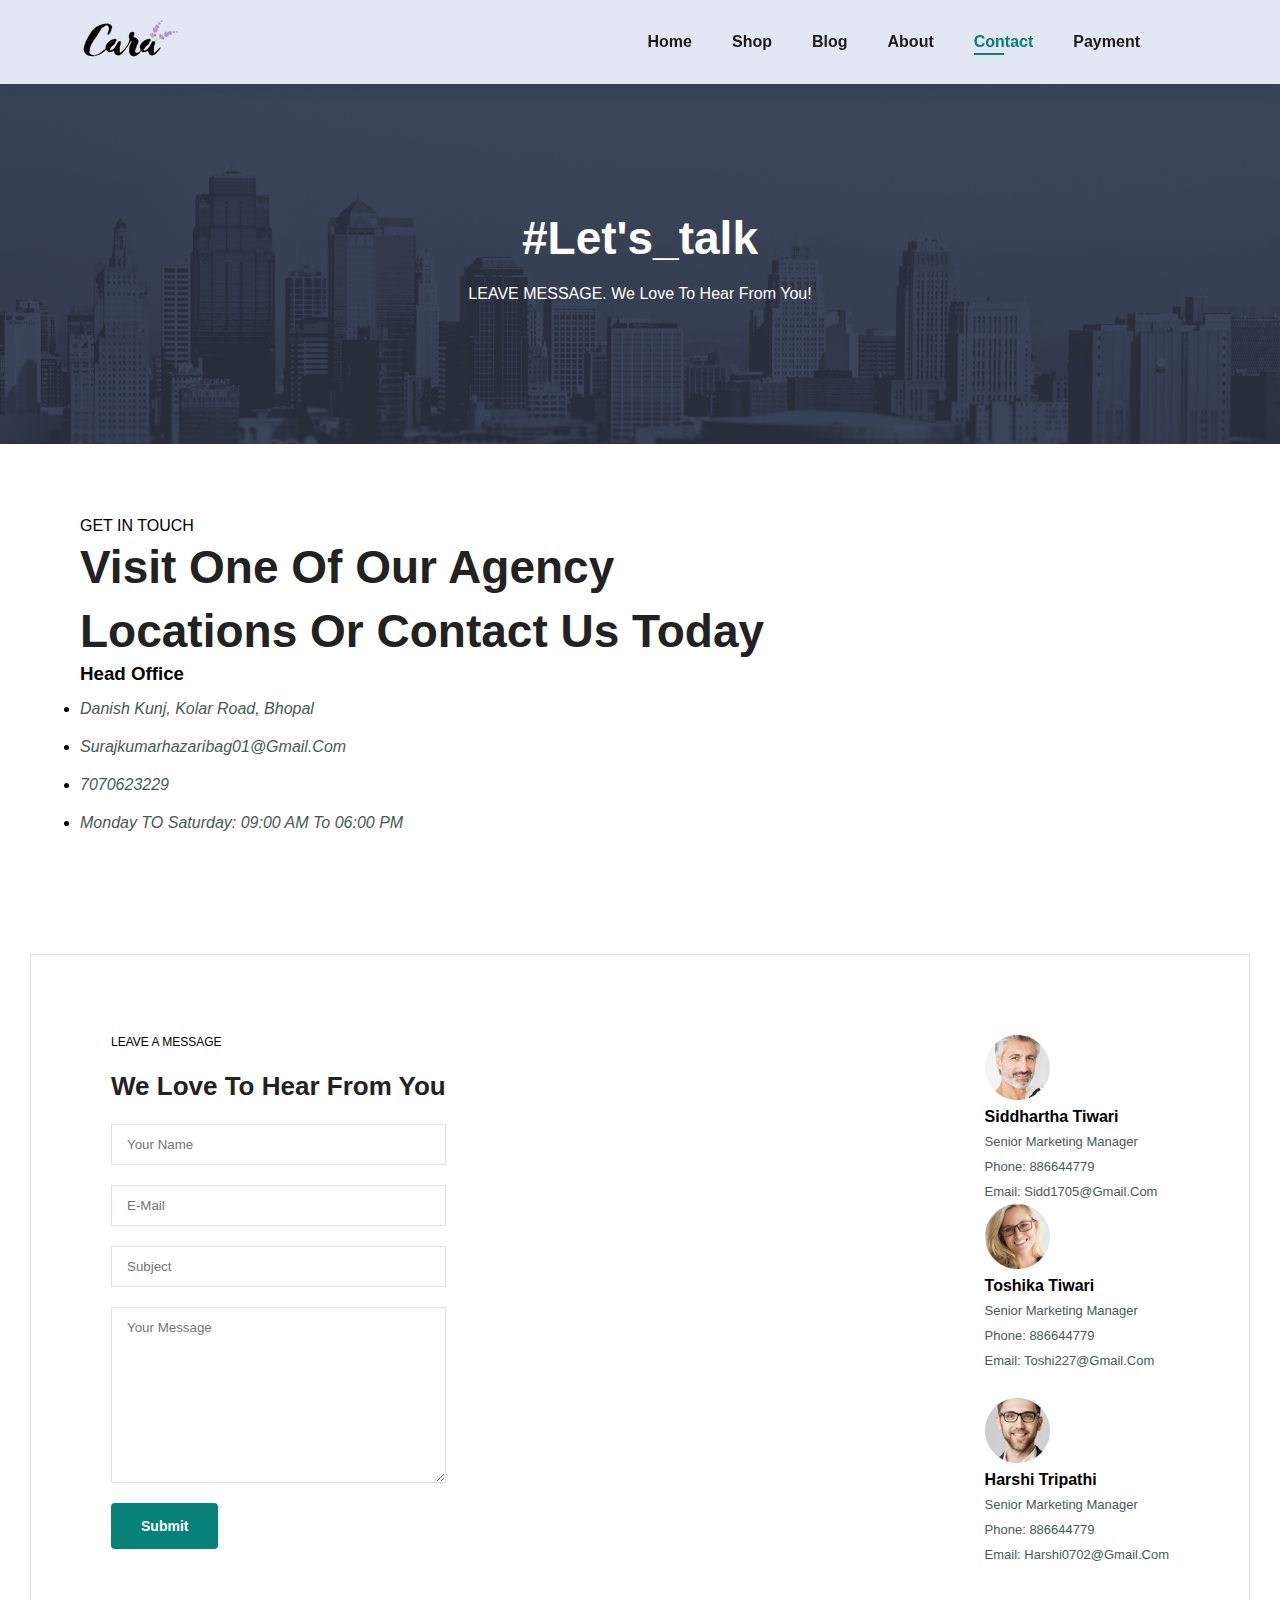
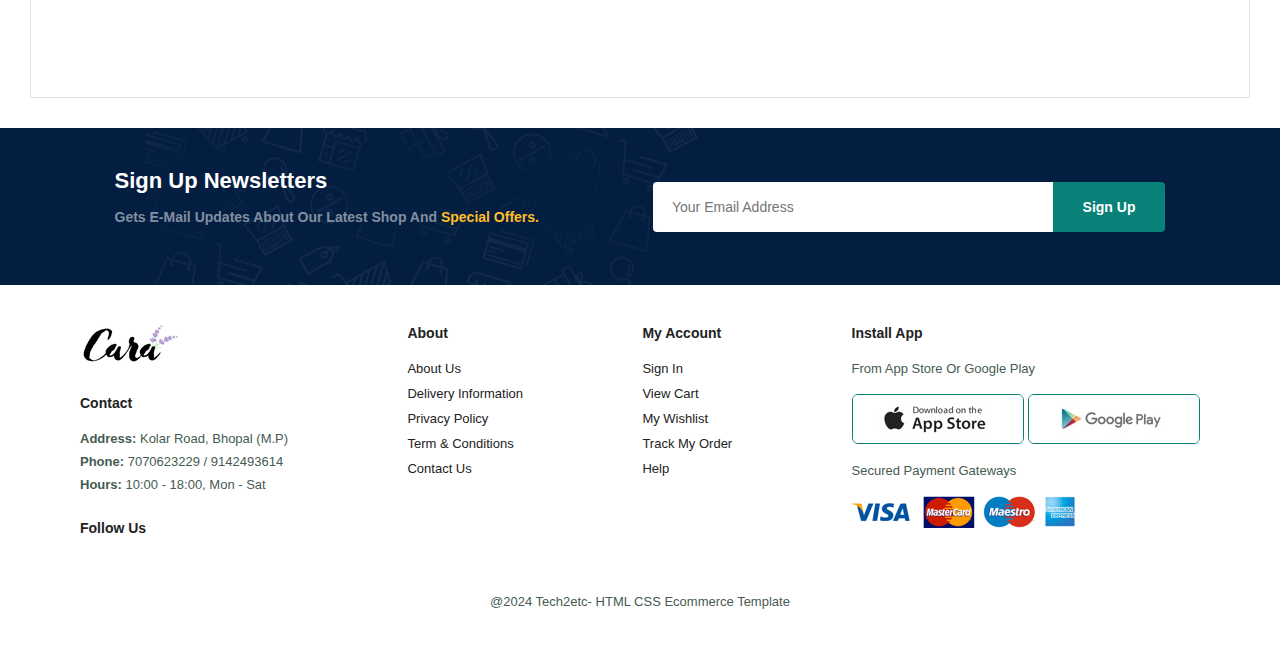
<file: contact.html>
<!DOCTYPE html>
<html lang="en">
<head>
    <meta charset="UTF-8">
    <meta name="viewport" content="width=device-width, initial-scale=1.0">
    <title>Online Shopping</title>
    <link rel="stylesheet" href="https://cdnjs.cloudflare.com/ajax/libs/font-awesome/6.5.1/css/all.min.css" integrity="sha512-DTOQO9RWCH3ppGqcWaEA1BIZOC6xxalwEsw9c2QQeAIftl+Vegovlnee1c9QX4TctnWMn13TZye+giMm8e2LwA==" crossorigin="anonymous" referrerpolicy="no-referrer" />
    <link rel="stylesheet" href="style.css">
</head>
<body>
    <section id="header">
        <a href="#"><img src="img/logo.png" class="logo" alt=""></a>

        <div>
            <ul id="navbar">
                <li><a href="index.html">Home</a></li>
                <li><a href="shop.html">Shop</a></li>
                <li><a href="blog.html">Blog</a></li>
                <li><a  href="about.html">About</a></li>
                <li><a class="active" href="contact.html">Contact</a></li>
                <li><a href="payment.html">Payment</a></li>
                <li id="lg-bag"><a href="cart.html"></a>
                    <i class="fa-solid fa-cart-shopping"></i>
                    <!-- <i class="fa-solid fa-bag-shopping"></i> -->
                </a>
            </li>
                    <a href="#" id="close"><i class="fa-solid fa-xmark"></i></a>
            </ul>
        </div>
        <div id="mobile">
            <li><a href="cart.html">
                <i class="fa-solid fa-cart-shopping"></i></a>
                <i id="bar" class="fas fa-outdent"></i>
        </div>
    </section>

    <section id="page-header" class="about-header">
        <h2>#let's_talk</h2>
        <p>LEAVE MESSAGE. We love to hear from you! </p>
    </section>

    <section id="contact-details" class="section-p1">
        <div class="details">
            <span>GET IN TOUCH</span>
            <h2>Visit one of our agency locations or contact us today</h2>
            <h3>Head Office</h3>
        <div>
        <li>
            <i class="fa-regular fa-map">
                <p>Danish Kunj, Kolar Road, Bhopal</p>
            </i>
        </li>
        <li>
            <i class="fa-regular fa-message">
                <p>surajkumarhazaribag01@gmail.com</p>
            </i>
        </li>
        <li>
            <i class="fa-solid fa-phone">
                <p>7070623229</p>
            </i>
        </li>
        <li>
            <i class="fa-regular fa-clock">
                <p>Monday TO Saturday: 09:00 AM to 06:00 PM</p>
            </i>
        </li>
    </div>
</div>

<div class="map">
    <iframe src="https://www.google.com/maps/embed?pb=!1m18!1m12!1m3!1d3667.6740259131293!2d77.4170682!3d23.182094499999994!2m3!1f0!2f0!3f0!3m2!1i1024!2i768!4f13.1!3m3!1m2!1s0x397c43731554df3f%3A0xc85029573ee999e5!2sGanesh%20Fast%20Food!5e0!3m2!1sen!2sin!4v1709374876440!5m2!1sen!2sin" width="600" height="450" style="border:0;" allowfullscreen="" loading="lazy" referrerpolicy="no-referrer-when-downgrade"></iframe>
</div>
    </section>

    <section id="form-details">
        <form action="">
            <span>LEAVE A MESSAGE</span>
            <h2>We love to hear from you</h2>
            <input type="text" placeholder="Your Name">
            <input type="text" placeholder="E-mail">
            <input type="text" placeholder="Subject">
            <textarea name="" id="" cols="30" rows="10" placeholder="Your Message"></textarea>
            <button class="normal1">Submit</button>
        </form>

        <div class="people">
            <div>
                <img src="img/people/1.png" alt="">
                <p><span>Siddhartha Tiwari</span> Senior Marketing Manager <br> Phone: 886644779 <br> Email: sidd1705@gmail.com</p>
                <div>
                    <img src="img/people/3.png" alt="">
                    <p><span>Toshika Tiwari</span> Senior Marketing Manager <br> Phone: 886644779 <br> Email: toshi227@gmail.com</p>
                </div>
                <div>
                    <img src="img/people/2.png" alt="">
                    <p><span>Harshi Tripathi</span> Senior Marketing Manager <br> Phone: 886644779 <br> Email: harshi0702@gmail.com</p>
                </div>
            </div>
        </div>
    </section>

    <section id="newsletters"  class="section-p1 section-m1">
        <div class="newstext">
             <h4>Sign Up Newsletters</h4>
             <p>Gets E-mail updates about our latest shop and <span>special offers.</span></p>
        </div>
        <div class="form">
            <input type="text" placeholder="Your email address">
            <button class="normal1">Sign Up</button>
        </div>
    </section>

    <footer class="section-p1">
    <div class="col">
            <img class="logo" src="img/logo.png" alt="">
            <h4>Contact</h4>
            <p><strong> Address: </strong> Kolar Road, Bhopal (M.P)</p>
            <p><strong>Phone:</strong> 7070623229 / 9142493614</p>
            <p><strong>Hours:</strong> 10:00 - 18:00, Mon - Sat</p>
        <div class="follow">
            <h4>Follow us</h4>
            <div class="icon">
                <i class="fab fa-facebook-f"></i>
                <i class="fab fa-twitter"></i>
                <i class="fab fa-instagram"></i>
                <i class="fab fa-pinterest-p"></i>
                <i class="fab fa-youtube"></i>
            </div>
        </div>
    </div>

    <div class="col">
        <h4>About</h4>
        <a href="#">About us</a>
        <a href="#">Delivery Information</a>
        <a href="#">Privacy Policy</a>
        <a href="#">Term & Conditions</a>
        <a href="#">Contact us</a>
    </div>

    <div class="col">
        <h4>My Account</h4>
        <a href="#">Sign In</a>
        <a href="#">View Cart</a>
        <a href="#">My Wishlist</a>
        <a href="#">Track My Order</a>
        <a href="#">Help</a>
    </div>

    <div class="col install">
        <h4>Install App</h4>
        <p>From App Store or Google Play</p>
        <div class="row">
            <img src="img/pay/app.jpg" alt="">
            <img src="img/pay/play.jpg" alt="">
        </div>
        <p>Secured Payment Gateways</p>
        <img src="img/pay/pay.png" alt="">
    </div>

    <div class="copyright">
        <p>@2024 Tech2etc- HTML CSS Ecommerce Template</p>
    </div>

    </footer>
    





    <script src="script.js"></script>
</body>
</html>
</file>
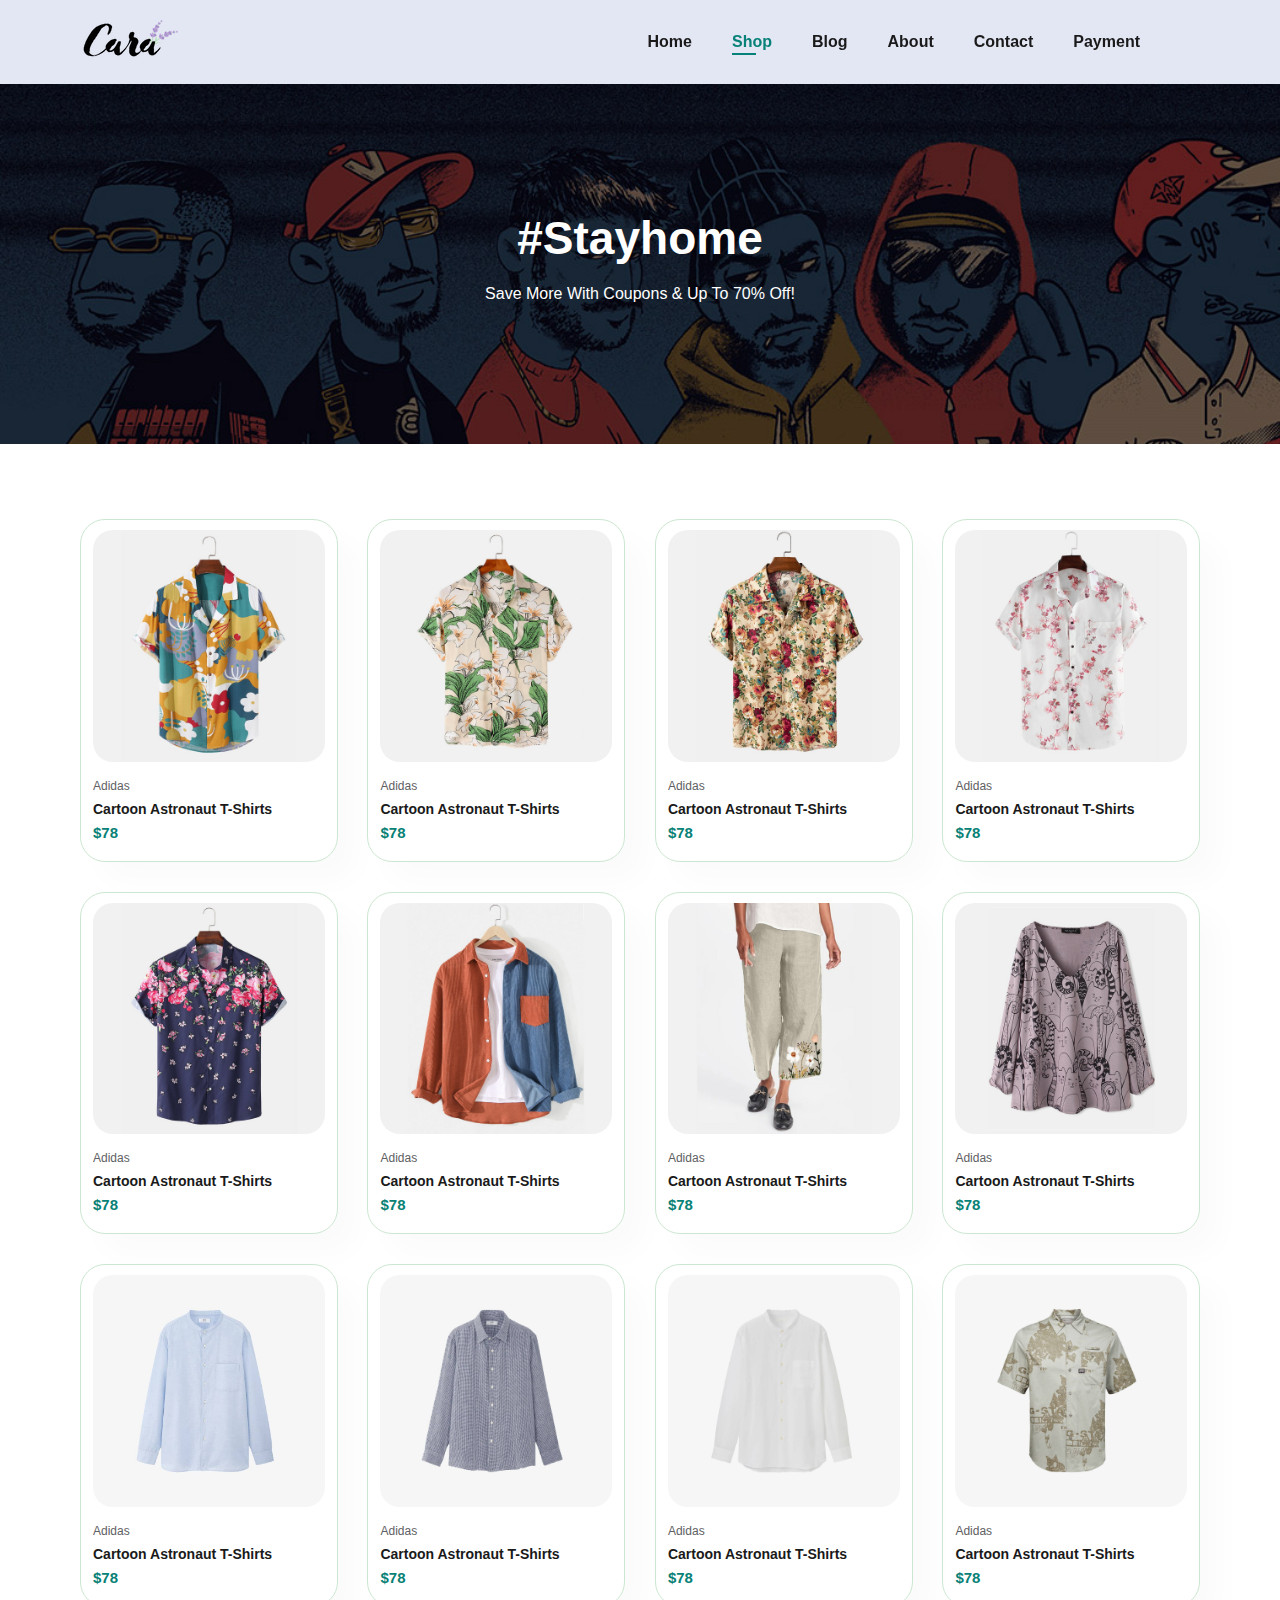
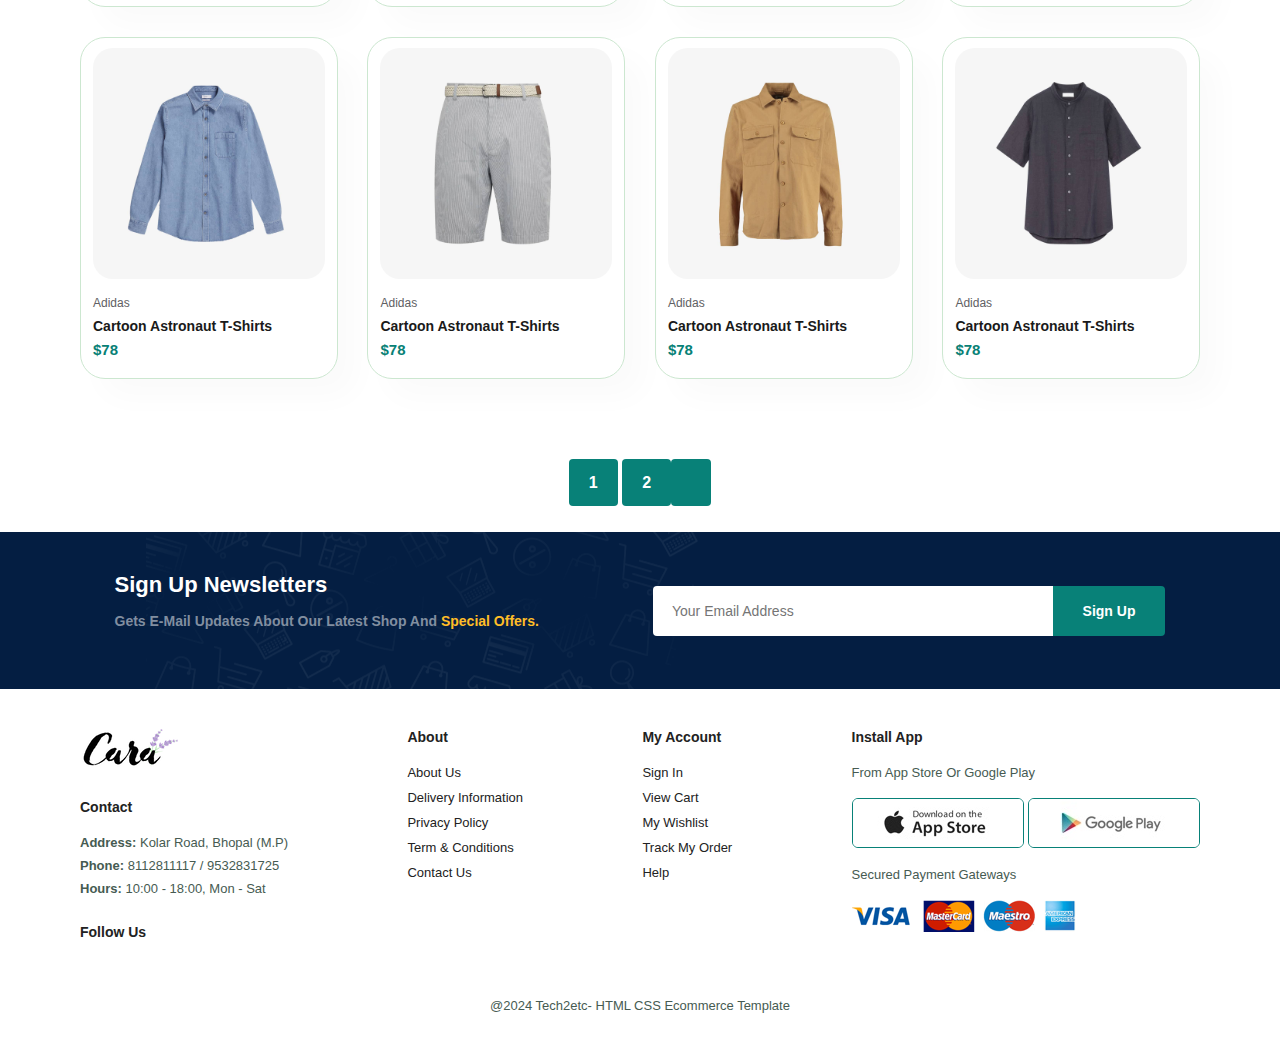
<file: shop.html>
<!DOCTYPE html>
<html lang="en">
<head>
    <meta charset="UTF-8">
    <meta name="viewport" content="width=device-width, initial-scale=1.0">
    <title>Online Shopping</title>
    <link rel="stylesheet" href="https://cdnjs.cloudflare.com/ajax/libs/font-awesome/6.5.1/css/all.min.css" integrity="sha512-DTOQO9RWCH3ppGqcWaEA1BIZOC6xxalwEsw9c2QQeAIftl+Vegovlnee1c9QX4TctnWMn13TZye+giMm8e2LwA==" crossorigin="anonymous" referrerpolicy="no-referrer" />
    <link rel="stylesheet" href="style.css">
</head>
<body>
    <section id="header">
        <a href="#"><img src="img/logo.png" class="logo" alt=""></a>

        <div>
            <ul id="navbar">
                <li><a href="index.html">Home</a></li>
                <li><a class="active" href="shop.html">Shop</a></li>
                <li><a href="blog.html">Blog</a></li>
                <li><a href="about.html">About</a></li>
                <li><a href="contact.html">Contact</a></li>
                <li><a href="payment.html">Payment</a></li>
                <li id="lg-bag"><a href="cart.html"></a>
                    <i class="fa-solid fa-cart-shopping"></i>
                    <!-- <i class="fa-solid fa-bag-shopping"></i> -->
                </a>
            </li>
                    <a href="#" id="close"><i class="fa-solid fa-xmark"></i></a>
            </ul>
        </div>
        <div id="mobile">
            <li><a href="cart.html">
                <i class="fa-solid fa-cart-shopping"></i></a>
                <i id="bar" class="fas fa-outdent"></i>
        </div>
    </section>

    <section id="page-header">
        <h2>#stayhome</h2>
        <p>Save more with coupons & up to 70% off!</p>
    </section>

    <section id="product1" class="section-p1">
        <div class="pro-container">
            <div class="pro" onclick="window.location.href='sproduct.html';">
            <img src="img/products/f1.jpg" alt="">
            <div class="des">
                <span>adidas</span>
                <h5>Cartoon Astronaut T-Shirts</h5>
                <div class="star">
                    <i class="fas fa-star"></i>
                    <i class="fas fa-star"></i>
                    <i class="fas fa-star"></i>
                    <i class="fas fa-star"></i>
                    <i class="fas fa-star"></i>
                </div>
                <h4>$78</h4>
            </div>
            <a href="#"><i class="fa-solid fa-cart-arrow-down"></i> </a>
        </div>
        <div class="pro" onclick="window.location.href='aproduct.html';">
            <img src="img/products/f2.jpg" alt="">
            <div class="des">
                <span>adidas</span>
                <h5>Cartoon Astronaut T-Shirts</h5>
                <div class="star">
                    <i class="fas fa-star"></i>
                    <i class="fas fa-star"></i>
                    <i class="fas fa-star"></i>
                    <i class="fas fa-star"></i>
                    <i class="fas fa-star"></i>
                </div>
                <h4>$78</h4>
            </div>
            <a href="#"><i class="fa-solid fa-cart-arrow-down"></i> </a>
        </div>
        <div class="pro">
            <img src="img/products/f3.jpg" alt="">
            <div class="des">
                <span>adidas</span>
                <h5>Cartoon Astronaut T-Shirts</h5>
                <div class="star">
                    <i class="fas fa-star"></i>
                    <i class="fas fa-star"></i>
                    <i class="fas fa-star"></i>
                    <i class="fas fa-star"></i>
                    <i class="fas fa-star"></i>
                </div>
                <h4>$78</h4>
            </div>
            <a href="#"><i class="fa-solid fa-cart-arrow-down"></i> </a>
        </div>
        <div class="pro">
            <img src="img/products/f4.jpg" alt="">
            <div class="des">
                <span>adidas</span>
                <h5>Cartoon Astronaut T-Shirts</h5>
                <div class="star">
                    <i class="fas fa-star"></i>
                    <i class="fas fa-star"></i>
                    <i class="fas fa-star"></i>
                    <i class="fas fa-star"></i>
                    <i class="fas fa-star"></i>
                </div>
                <h4>$78</h4>
            </div>
            <a href="#"><i class="fa-solid fa-cart-arrow-down"></i> </a>
        </div>
        <div class="pro">
            <img src="img/products/f5.jpg" alt="">
            <div class="des">
                <span>adidas</span>
                <h5>Cartoon Astronaut T-Shirts</h5>
                <div class="star">
                    <i class="fas fa-star"></i>
                    <i class="fas fa-star"></i>
                    <i class="fas fa-star"></i>
                    <i class="fas fa-star"></i>
                    <i class="fas fa-star"></i>
                </div>
                <h4>$78</h4>
            </div>
            <a href="#"><i class="fa-solid fa-cart-arrow-down"></i> </a>
        </div>
        <div class="pro">
            <img src="img/products/f6.jpg" alt="">
            <div class="des">
                <span>adidas</span>
                <h5>Cartoon Astronaut T-Shirts</h5>
                <div class="star">
                    <i class="fas fa-star"></i>
                    <i class="fas fa-star"></i>
                    <i class="fas fa-star"></i>
                    <i class="fas fa-star"></i>
                    <i class="fas fa-star"></i>
                </div>
                <h4>$78</h4>
            </div>
            <a href="#"><i class="fa-solid fa-cart-arrow-down"></i> </a>
        </div>
        <div class="pro">
            <img src="img/products/f7.jpg" alt="">
            <div class="des">
                <span>adidas</span>
                <h5>Cartoon Astronaut T-Shirts</h5>
                <div class="star">
                    <i class="fas fa-star"></i>
                    <i class="fas fa-star"></i>
                    <i class="fas fa-star"></i>
                    <i class="fas fa-star"></i>
                    <i class="fas fa-star"></i>
                </div>
                <h4>$78</h4>
            </div>
            <a href="#"><i class="fa-solid fa-cart-arrow-down"></i> </a>
        </div>
        <div class="pro">
            <img src="img/products/f8.jpg" alt="">
            <div class="des">
                <span>adidas</span>
                <h5>Cartoon Astronaut T-Shirts</h5>
                <div class="star">
                    <i class="fas fa-star"></i>
                    <i class="fas fa-star"></i>
                    <i class="fas fa-star"></i>
                    <i class="fas fa-star"></i>
                    <i class="fas fa-star"></i>
                </div>
                <h4>$78</h4>
            </div>
            <a href="#">
                <i class="fa-solid fa-cart-arrow-down"></i> </a>
        </div>
            <div class="pro">
            <img src="img/products/n1.jpg" alt="">
            <div class="des">
                <span>adidas</span>
                <h5>Cartoon Astronaut T-Shirts</h5>
                <div class="star">
                    <i class="fas fa-star"></i>
                    <i class="fas fa-star"></i>
                    <i class="fas fa-star"></i>
                    <i class="fas fa-star"></i>
                    <i class="fas fa-star"></i>
                </div>
                <h4>$78</h4>
            </div>
            <a href="#"><i class="fa-solid fa-cart-arrow-down"></i> </a>
        </div>
        <div class="pro">
            <img src="img/products/n2.jpg" alt="">
            <div class="des">
                <span>adidas</span>
                <h5>Cartoon Astronaut T-Shirts</h5>
                <div class="star">
                    <i class="fas fa-star"></i>
                    <i class="fas fa-star"></i>
                    <i class="fas fa-star"></i>
                    <i class="fas fa-star"></i>
                    <i class="fas fa-star"></i>
                </div>
                <h4>$78</h4>
            </div>
            <a href="#"><i class="fa-solid fa-cart-arrow-down"></i> </a>
        </div>
        <div class="pro">
            <img src="img/products/n3.jpg" alt="">
            <div class="des">
                <span>adidas</span>
                <h5>Cartoon Astronaut T-Shirts</h5>
                <div class="star">
                    <i class="fas fa-star"></i>
                    <i class="fas fa-star"></i>
                    <i class="fas fa-star"></i>
                    <i class="fas fa-star"></i>
                    <i class="fas fa-star"></i>
                </div>
                <h4>$78</h4>
            </div>
            <a href="#"><i class="fa-solid fa-cart-arrow-down"></i> </a>
        </div>
        <div class="pro">
            <img src="img/products/n4.jpg" alt="">
            <div class="des">
                <span>adidas</span>
                <h5>Cartoon Astronaut T-Shirts</h5>
                <div class="star">
                    <i class="fas fa-star"></i>
                    <i class="fas fa-star"></i>
                    <i class="fas fa-star"></i>
                    <i class="fas fa-star"></i>
                    <i class="fas fa-star"></i>
                </div>
                <h4>$78</h4>
            </div>
            <a href="#"><i class="fa-solid fa-cart-arrow-down"></i> </a>
        </div>
        <div class="pro">
            <img src="img/products/n5.jpg" alt="">
            <div class="des">
                <span>adidas</span>
                <h5>Cartoon Astronaut T-Shirts</h5>
                <div class="star">
                    <i class="fas fa-star"></i>
                    <i class="fas fa-star"></i>
                    <i class="fas fa-star"></i>
                    <i class="fas fa-star"></i>
                    <i class="fas fa-star"></i>
                </div>
                <h4>$78</h4>
            </div>
            <a href="#"><i class="fa-solid fa-cart-arrow-down"></i> </a>
        </div>
        <div class="pro">
            <img src="img/products/n6.jpg" alt="">
            <div class="des">
                <span>adidas</span>
                <h5>Cartoon Astronaut T-Shirts</h5>
                <div class="star">
                    <i class="fas fa-star"></i>
                    <i class="fas fa-star"></i>
                    <i class="fas fa-star"></i>
                    <i class="fas fa-star"></i>
                    <i class="fas fa-star"></i>
                </div>
                <h4>$78</h4>
            </div>
            <a href="#"><i class="fa-solid fa-cart-arrow-down"></i> </a>
        </div>
        <div class="pro">
            <img src="img/products/n7.jpg" alt="">
            <div class="des">
                <span>adidas</span>
                <h5>Cartoon Astronaut T-Shirts</h5>
                <div class="star">
                    <i class="fas fa-star"></i>
                    <i class="fas fa-star"></i>
                    <i class="fas fa-star"></i>
                    <i class="fas fa-star"></i>
                    <i class="fas fa-star"></i>
                </div>
                <h4>$78</h4>
            </div>
            <a href="#"><i class="fa-solid fa-cart-arrow-down"></i> </a>
        </div>
        <div class="pro">
            <img src="img/products/n8.jpg" alt="">
            <div class="des">
                <span>adidas</span>
                <h5>Cartoon Astronaut T-Shirts</h5>
                <div class="star">
                    <i class="fas fa-star"></i>
                    <i class="fas fa-star"></i>
                    <i class="fas fa-star"></i>
                    <i class="fas fa-star"></i>
                    <i class="fas fa-star"></i>
                </div>
                <h4>$78</h4>
            </div>
            <a href="#">
                <i class="fa-solid fa-cart-arrow-down"></i> </a>
        </div>
    </div>
    </section>

    <section id="pagination" class="section-p1">
        <a href="#">1</a>
        <a href="#">2</a>
        <a href="#"><i class="fa-solid fa-arrow-right"></i></a>
    </section>

    <section id="newsletters"  class="section-p1 section-m1">
        <div class="newstext">
             <h4>Sign Up Newsletters</h4>
             <p>Gets E-mail updates about our latest shop and <span>special offers.</span></p>
        </div>
        <div class="form">
            <input type="text" placeholder="Your email address">
            <button class="normal1">Sign Up</button>
        </div>
    </section>

    <footer class="section-p1">
    <div class="col">
            <img class="logo" src="img/logo.png" alt="">
            <h4>Contact</h4>
            <p><strong> Address: </strong> Kolar Road, Bhopal (M.P)</p>
            <p><strong>Phone:</strong> 8112811117 / 9532831725</p>
            <p><strong>Hours:</strong> 10:00 - 18:00, Mon - Sat</p>
        <div class="follow">
            <h4>Follow us</h4>
            <div class="icon">
                <i class="fab fa-facebook-f"></i>
                <i class="fab fa-twitter"></i>
                <i class="fab fa-instagram"></i>
                <i class="fab fa-pinterest-p"></i>
                <i class="fab fa-youtube"></i>
            </div>
        </div>
    </div>

    <div class="col">
        <h4>About</h4>
        <a href="#">About us</a>
        <a href="#">Delivery Information</a>
        <a href="#">Privacy Policy</a>
        <a href="#">Term & Conditions</a>
        <a href="#">Contact us</a>
    </div>

    <div class="col">
        <h4>My Account</h4>
        <a href="#">Sign In</a>
        <a href="#">View Cart</a>
        <a href="#">My Wishlist</a>
        <a href="#">Track My Order</a>
        <a href="#">Help</a>
    </div>

    <div class="col install">
        <h4>Install App</h4>
        <p>From App Store or Google Play</p>
        <div class="row">
            <img src="img/pay/app.jpg" alt="">
            <img src="img/pay/play.jpg" alt="">
        </div>
        <p>Secured Payment Gateways</p>
        <img src="img/pay/pay.png" alt="">
    </div>

    <div class="copyright">
        <p>@2024 Tech2etc- HTML CSS Ecommerce Template</p>
    </div>

    </footer>
    





    <script src="script.js"></script>
</body>
</html>
</file>
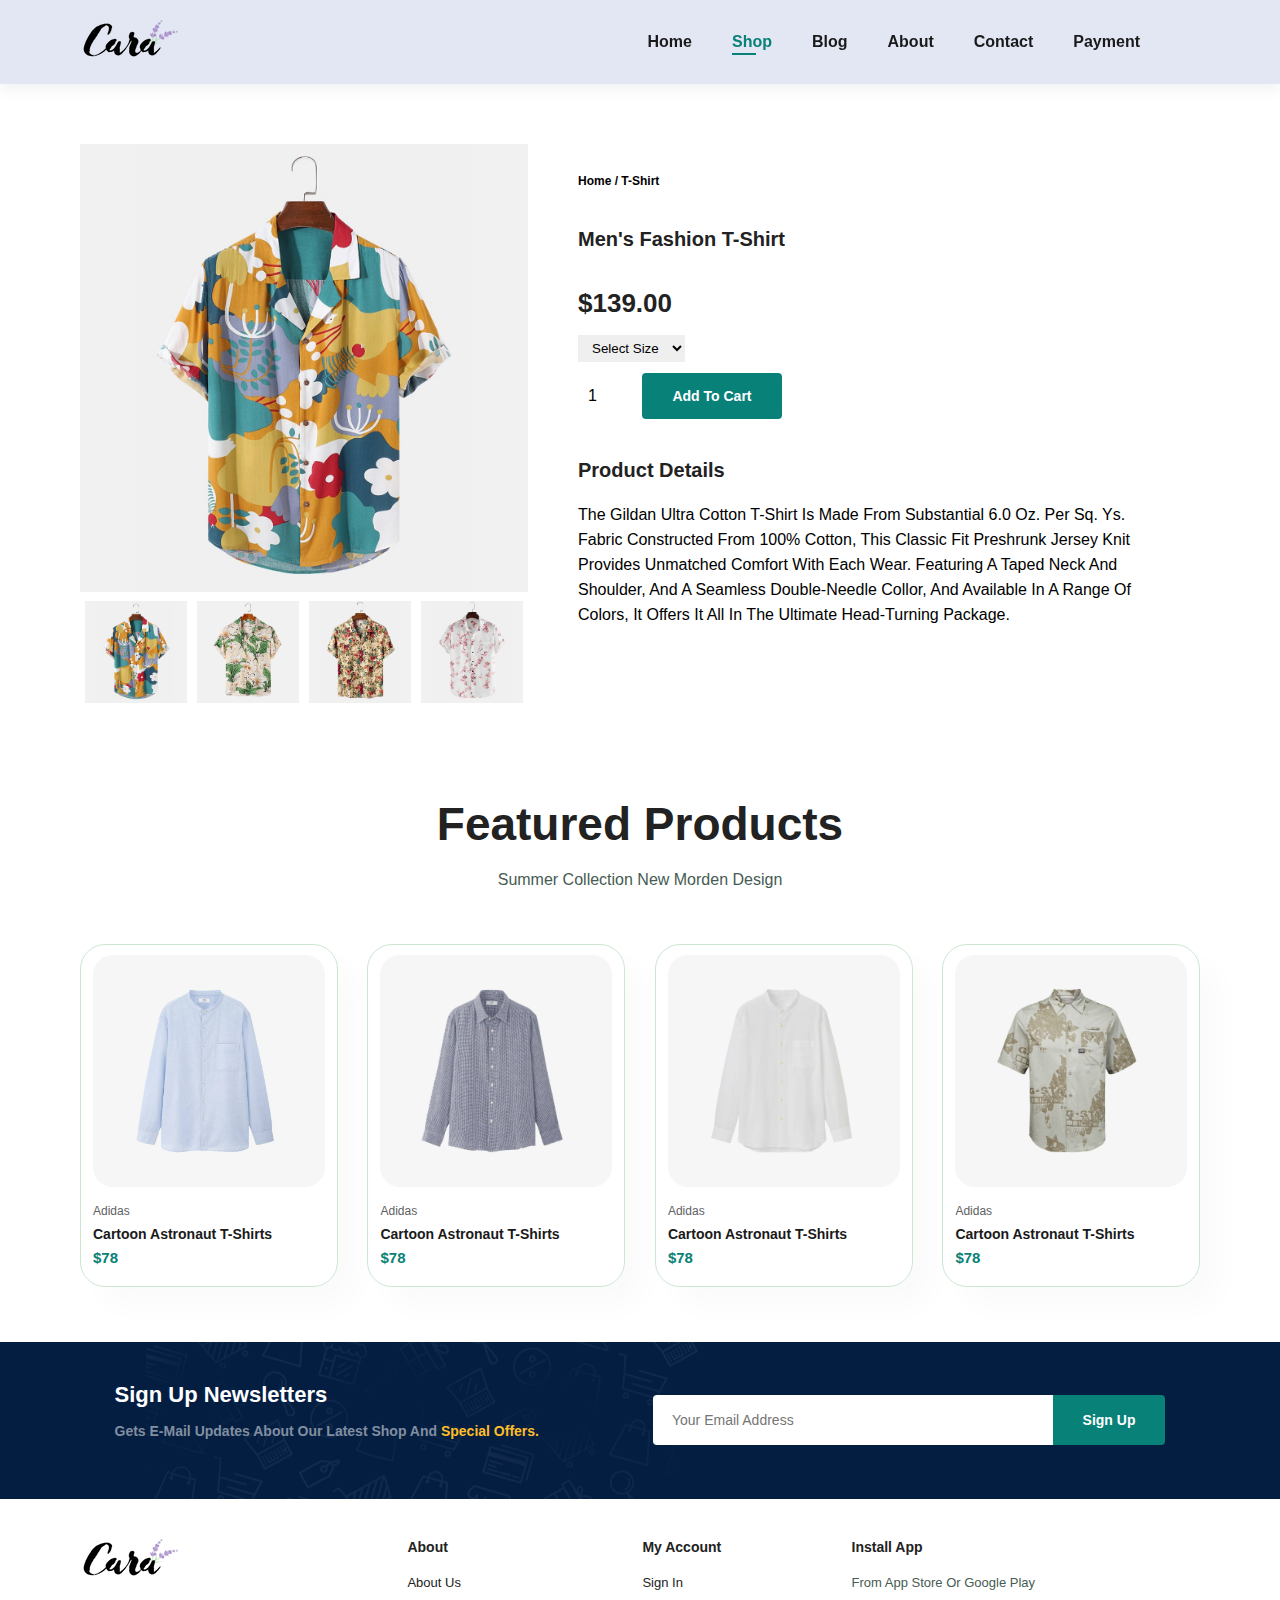
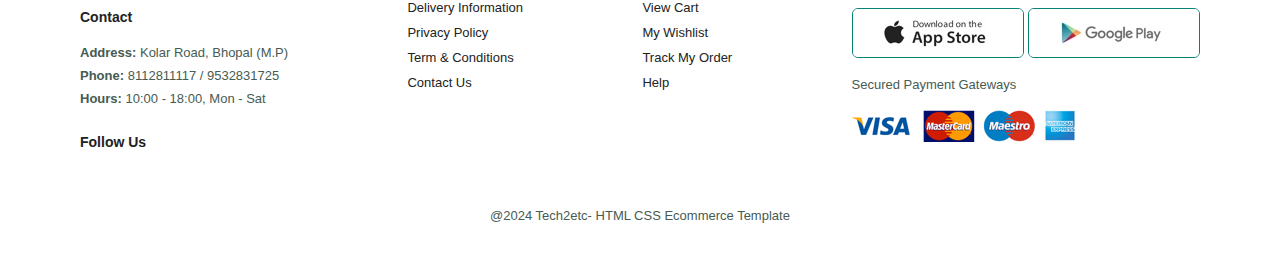
<file: sproduct.html>
<!DOCTYPE html>
<html lang="en">
<head>
    <meta charset="UTF-8">
    <meta name="viewport" content="width=device-width, initial-scale=1.0">
    <title>Online Shopping</title>
    <link rel="stylesheet" href="https://cdnjs.cloudflare.com/ajax/libs/font-awesome/6.5.1/css/all.min.css" integrity="sha512-DTOQO9RWCH3ppGqcWaEA1BIZOC6xxalwEsw9c2QQeAIftl+Vegovlnee1c9QX4TctnWMn13TZye+giMm8e2LwA==" crossorigin="anonymous" referrerpolicy="no-referrer" />
    <link rel="stylesheet" href="style.css">
</head>
<body>
    <section id="header">
        <a href="#"><img src="img/logo.png" class="logo" alt=""></a>

        <div>
            <ul id="navbar">
                <li><a href="index.html">Home</a></li>
                <li><a class="active" href="shop.html">Shop</a></li>
                <li><a href="blog.html">Blog</a></li>
                <li><a href="about.html">About</a></li>
                <li><a href="contact.html">Contact</a></li>
                <li><a href="payment.html">Payment</a></li>
                <li id="lg-bag"><a href="cart.html"></a>
                    <i class="fa-solid fa-cart-shopping"></i>
                    <!-- <i class="fa-solid fa-bag-shopping"></i> -->
                </a>
            </li>
                    <a href="#" id="close"><i class="fa-solid fa-xmark"></i></a>
            </ul>
        </div>
        <div id="mobile">
            <li><a href="cart.html">
                <i class="fa-solid fa-cart-shopping"></i></a>
                <i id="bar" class="fas fa-outdent"></i>
        </div>
    </section>

    <section id="prodetail" class="section-p1">
        <div class="single-img">
            <img src="img/products/f1.jpg" width="100%" id="MainImg" alt="">

            <div class="small-imgs">
                <div class="small-img-col">
                    <img src="img/products/f1.jpg" width="100%" class="small-img" alt="">
                </div>
                <div class="small-img-col">
                    <img src="img/products/f2.jpg" width="100%" class="small-img" alt="">
                </div>
                <div class="small-img-col">
                    <img src="img/products/f3.jpg" width="100%" class="small-img" alt="">
                </div>
                <div class="small-img-col">
                    <img src="img/products/f4.jpg" width="100%" class="small-img" alt="">
                </div>
            </div>
        </div>
    
        <div class="single-details">
            <h6>Home / T-Shirt</h6>
            <h4>Men's Fashion T-Shirt</h4>
            <h2>$139.00</h2>
            <select>
                <option>Select Size</option>
                <option>Small</option>
                <option>Medium</option>
                <option>Large</option>
                <option>XL</option>
                <option>XXL</option>
            </select>
            <input type="number" value="1">
            <button class="normal1">Add To Cart</button>
            <h4>Product Details</h4>
            <span>The Gildan Ultra Cotton T-shirt is made from substantial 6.0 oz. per 
                sq. ys. fabric constructed from 100% cotton, this classic fit preshrunk
                jersey knit provides unmatched comfort with each wear. Featuring a taped neck
                and shoulder, and a seamless double-needle collor, and available in a range of
                colors, it offers it all in the ultimate head-turning package.
            </span>
        </div>
    </section>

    <section id="product1" class="section-p1">
        <h2>Featured Products</h2>
        <p> Summer Collection New Morden Design</p>
        <div class="pro-container">
            <div class="pro">
            <img src="img/products/n1.jpg" alt="">
            <div class="des">
                <span>adidas</span>
                <h5>Cartoon Astronaut T-Shirts</h5>
                <div class="star">
                    <i class="fas fa-star"></i>
                    <i class="fas fa-star"></i>
                    <i class="fas fa-star"></i>
                    <i class="fas fa-star"></i>
                    <i class="fas fa-star"></i>
                </div>
                <h4>$78</h4>
            </div>
            <a href="#"><i class="fa-solid fa-cart-arrow-down"></i> </a>
        </div>
        <div class="pro">
            <img src="img/products/n2.jpg" alt="">
            <div class="des">
                <span>adidas</span>
                <h5>Cartoon Astronaut T-Shirts</h5>
                <div class="star">
                    <i class="fas fa-star"></i>
                    <i class="fas fa-star"></i>
                    <i class="fas fa-star"></i>
                    <i class="fas fa-star"></i>
                    <i class="fas fa-star"></i>
                </div>
                <h4>$78</h4>
            </div>
            <a href="#"><i class="fa-solid fa-cart-arrow-down"></i> </a>
        </div>
        <div class="pro">
            <img src="img/products/n3.jpg" alt="">
            <div class="des">
                <span>adidas</span>
                <h5>Cartoon Astronaut T-Shirts</h5>
                <div class="star">
                    <i class="fas fa-star"></i>
                    <i class="fas fa-star"></i>
                    <i class="fas fa-star"></i>
                    <i class="fas fa-star"></i>
                    <i class="fas fa-star"></i>
                </div>
                <h4>$78</h4>
            </div>
            <a href="#"><i class="fa-solid fa-cart-arrow-down"></i> </a>
        </div>
        <div class="pro">
            <img src="img/products/n4.jpg" alt="">
            <div class="des">
                <span>adidas</span>
                <h5>Cartoon Astronaut T-Shirts</h5>
                <div class="star">
                    <i class="fas fa-star"></i>
                    <i class="fas fa-star"></i>
                    <i class="fas fa-star"></i>
                    <i class="fas fa-star"></i>
                    <i class="fas fa-star"></i>
                </div>
                <h4>$78</h4>
            </div>
            <a href="#"><i class="fa-solid fa-cart-arrow-down"></i> </a>
        </div>
    </div>
    </section>


    <section id="newsletters"  class="section-p1 section-m1">
        <div class="newstext">
             <h4>Sign Up Newsletters</h4>
             <p>Gets E-mail updates about our latest shop and <span>special offers.</span></p>
        </div>
        <div class="form">
            <input type="text" placeholder="Your email address">
            <button class="normal1">Sign Up</button>
        </div>
    </section>

    <footer class="section-p1">
    <div class="col">
            <img class="logo" src="img/logo.png" alt="">
            <h4>Contact</h4>
            <p><strong> Address: </strong> Kolar Road, Bhopal (M.P)</p>
            <p><strong>Phone:</strong> 8112811117 / 9532831725</p>
            <p><strong>Hours:</strong> 10:00 - 18:00, Mon - Sat</p>
        <div class="follow">
            <h4>Follow us</h4>
            <div class="icon">
                <i class="fab fa-facebook-f"></i>
                <i class="fab fa-twitter"></i>
                <i class="fab fa-instagram"></i>
                <i class="fab fa-pinterest-p"></i>
                <i class="fab fa-youtube"></i>
            </div>
        </div>
    </div>

    <div class="col">
        <h4>About</h4>
        <a href="#">About us</a>
        <a href="#">Delivery Information</a>
        <a href="#">Privacy Policy</a>
        <a href="#">Term & Conditions</a>
        <a href="#">Contact us</a>
    </div>

    <div class="col">
        <h4>My Account</h4>
        <a href="#">Sign In</a>
        <a href="#">View Cart</a>
        <a href="#">My Wishlist</a>
        <a href="#">Track My Order</a>
        <a href="#">Help</a>
    </div>

    <div class="col install">
        <h4>Install App</h4>
        <p>From App Store or Google Play</p>
        <div class="row">
            <img src="img/pay/app.jpg" alt="">
            <img src="img/pay/play.jpg" alt="">
        </div>
        <p>Secured Payment Gateways</p>
        <img src="img/pay/pay.png" alt="">
    </div>

    <div class="copyright">
        <p>@2024 Tech2etc- HTML CSS Ecommerce Template</p>
    </div>

    </footer>
    
    <script>
        var MainImg = document.getElementById("MainImg");
        var smallimg = document.getElementsByClassName("small-img");

         smallimg[0].onclick = function(){
            MainImg.src = smallimg[0].src;
         }
         
         smallimg[1].onclick = function(){
            MainImg.src = smallimg[1].src;
         }
         
         smallimg[2].onclick = function(){
            MainImg.src = smallimg[2].src;
         }
         
         smallimg[3].onclick = function(){
            MainImg.src = smallimg[3].src;
         }
    </script>





    <script src="script.js"></script>
</body>
</html>
</file>
<file: style.css>
*{
    margin: 0;
    padding: 0;
    box-sizing: border-box;
    font-family: 'Spartan', sans-serif;
}

h1{
    font-size: 50px;
    line-height: 64px;
    color: #222;
}

h2{
    font-size: 46px;
    line-height: 64px;
    color: #222;
}

h4{
    font-size: 20px;
    color: #222;
}

h6{
   font-weight: 700;
   font-size: 12px;
}

p{
    font-size: 16px;
    color: #465b52;
    margin: 15px 0 20px 0;
}

.section-p1{
    padding: 40px 80px;
}

.section-m1{
    padding: 40px 0;
}

button.normal1{
    font-size: 14px;
    font-weight: 600;
    padding: 15px 30px;
    color: #000;
    background-color: #fff;
    border-radius: 4px;
    cursor: pointer;
    border: none;
    outline: none;
    transition: 0.2s;
}

button.white{
    font-size: 13px;
    font-weight: 600;
    padding: 11px 18px;
    color: #fff;
    background-color: transparent;
    cursor: pointer;
    border: 1px solid #fff;
    outline: none;
    transition: 0.2s;
}

body{
    width: 100%;
}

/* header start */

#header{
    display: flex;
    align-items: center;
    justify-content: space-between;
    padding: 20px 80px;
    background: #E3E6F3;
    box-shadow: 0 5px 15px rgba(0,0,0,0.06);
    z-index: 999;
    position: sticky;
    top: 0;
    left: 0;
}

#navbar{
    display: flex;
    align-items: center;
    justify-content: center;
}

#navbar li{
    list-style: none;
    padding: 0 20px;
    position: relative;
}

#navbar li a{
    text-decoration: none;
    font-size: 16px;
    font-weight: 600;
    color: #1a1a1a;
    transition: 0.3s ease;
}

#navbar li a:hover,#navbar li a.active {
    color: #088178;
}

#navbar li a.active::after,
#navbar li a:hover::after{
    content: "";
    width: 30%;
    height: 2px;
    background: #088178;
    position: absolute;
    bottom: -4px;
    left: 20px;
}

#mobile{
   display: none;
   align-items: center;
}
#close{
   display: none;
}

/* Home page */

#hero{
    background-image: url(img/hero4.png);
    height: 90vh;
    width: 100%;
    background-size: cover;
    background-position: top 25% right 0;
    padding: 0 80px;
    display: flex;
    flex-direction: column;
    align-items: flex-start ;
    justify-content: center;
}

#hero h4{
    padding-bottom: 15px;
}

#hero h1{
    color: #088178;
}

#hero button{
    background-image: url(img/button.png);
    background-color: transparent;
    color: #088178;
    border: 0;
    padding: 14px 80px 14px 65px;
    background-repeat: no-repeat;
    cursor: pointer;
    font-weight: 700;
    font-size: 15px;
}

#feature{
    display: flex;
    align-items: center;
    justify-content: space-between;
    flex-wrap: wrap;
}

#feature .fe-box{
    width: 180px;
    text-align: center;
    padding: 25px 15px;
    box-shadow: 20px 20px 34px rgba(0, 0, 0, 0.03);
    border: 1px solid #cce7d0;
    border-radius: 4px;
    margin: 15px 0;
}

#feature .fe-box:hover{
    box-shadow: 10px 10px 54px rgba(70,62,221,0.1);
}

#feature .fe-box img{
    width: 100%;
    margin-bottom: 10px;
}

#feature .fe-box h6{
    display: inline-block;
    padding: 9px 8px 6px 8px;
    line-height: 1;
    border-radius: 4px;
    color: #088178;
    background-color: #fddde4;
}

#feature .fe-box:nth-child(2) h6{
    background-color: #cdebbc;
}

#feature .fe-box:nth-child(3) h6{
    background-color: #d1e8f2;
}

#feature .fe-box:nth-child(4) h6{
    background-color: #cdd4f8;
}

#feature .fe-box:nth-child(5) h6{
    background-color: #f6dbf6;
}

#feature .fe-box:nth-child(6) h6{
    background-color: #fff2e5;
}

#product1{
    text-align: center;
}

#product1 .pro-container{
    display: flex;
    justify-content: space-between;
    padding-top: 20px;
    flex-wrap: wrap;

}

#product1 .pro{
    width: 23%;
    min-width: 250px;
    padding: 10px 12px;
    border: 1px solid #cce7d0;
    border-radius: 25px;
    cursor: pointer;
    box-shadow: 20px 20px 30px rgba(0,0,0,0.02);
    margin: 15px 0;
    transition: 0.2s ease;
    position: relative;
}

#product1 .pro:hover{
    box-shadow: 20px 20px 30px rgba(0,0,0,0.62);
}

#product1 .pro img{
    width: 100%;
    border-radius: 20px;
}

#product1 .pro .des{
   text-align: start;
   padding: 10px 0;
}

#product1 .pro .des span{
    /* color: #303039; */
    color: #606063;
    font-size: 12px;
 }

 #product1 .pro .des h5{
    padding-top: 7px;
    color: #1a1a1a;
    font-size: 14px;
 }

 #product1 .pro .des i{
    font-size: 12px;
    color: rgb(243, 181, 25);
 }

 #product1 .pro .des h4{
    padding-top: 7px;
    font-size: 15px;
    font-weight: 700;
    color: #088176;
 }

 #product1 .pro .cart{
    width: 40px;
    height: 40px;
    line-height: 40px;
    border-radius: 50px;
    background-color: #e8f6ea;
    font-weight: 500;
    color: #088178;
    border: 1px solid #cce7d0;
    position: absolute;
    bottom: 20px;
    right: 10px;
 }

 #banner{
    display: flex;
    flex-direction: column;
    justify-content: center;
    text-align: center;
    align-items: center;
    background-image: url(img/banner/b2.jpg);
    width: 100%;
    height: 40vh;
    background-position: center;
    background-size: cover;
 }

 #banner h4{
    color: #fff;
    font-size: 16px;
 }

 #banner h2{
    color: #fff;
    font-size: 30px;
    padding: 10px 0;
 }

 #banner h2 span{
    color: #ef3636;
 }

 #banner button:hover{
    background: #088178;
    color: #fff;
 }

 #sm-banner{
    display: flex;
    justify-content: space-between;
    flex-wrap: wrap;
 }

 #sm-banner .banner-box{
    display: flex;
    flex-direction: column;
    justify-content: center;
    text-align: center;
    align-items: flex-start;
    background-image: url(img/banner/b17.jpg);
    width: 650px;
    height: 50vh;
    background-position: center;
    background-size: cover;
    padding: 30px;
 }

 
 #sm-banner .banner-box2{
    background-image: url(img/banner/b10.jpg);
 }

 #sm-banner h4{
    color: #fff;
    font-size: 28px;
    font-weight: 800;
 }

 #sm-banner span{
    color: #fff;
    font-size: 14px;
    font-weight: 500;
    padding-bottom: 15px;
 }

 
 #sm-banner .banner-box:hover button{
    background: #088178;
    border: 1px solid #088178;
 }

 #banner3{
    display: flex;
    justify-content: space-between;
    flex-wrap: wrap;
    padding: 0 80px;
 }

 #banner3 .banner-box{
    display: flex;
    flex-direction: column;
    justify-content: center;
    align-items: flex-start;
    background-image: url(img/banner/b7.jpg);
    min-width: 30%;
    height: 30vh;
    background-position: center;
    background-size: cover;
    padding: 20px;
 }

 #banner3 .banner-box2{
    background-image: url(img/banner/b4.jpg);
 }

 #banner3 .banner-box3{
    background-image: url(img/banner/b18.jpg);
 }

 #banner3 h2{
    color: #fff;
    font-weight: 900;
    font-size: 22px;
 }

 #banner3 h3{
    color: #ec544e;
    font-weight: 800;
    font-size: 15px;
 }

 #newsletters{
    display: flex;
    justify-content: space-evenly;
    flex-wrap: wrap;
    align-items: center;
    background-image:  url(img/banner/b14.png);
    background-repeat: no-repeat;
    background-position: 20% 30%;
    background-color: #041e42;
 }

 #newsletters h4{
    font-size: 22px;
    font-weight: 700;
    color: #fff;
 }

 #newsletters p{
    font-size: 14px;
    font-weight: 600;
    color: #818ea0;
 }

 #newsletters p span{
    color: #ffbd27;
 }

 #newsletters .form{
    display: flex;
    width: 40%;
 }
 
 #newsletters input{
    height: 3.125rem;
    padding: 0 1.25em;
    font-size: 14px;
    width: 100%;
    border: 1px solid transparent;
    border-radius: 4px;
    outline: none;
    border-top-right-radius: 0;
    border-bottom-right-radius: 0;

 }

 #newsletters button{
    background-color: #088178;
    color:  #fff;
    white-space: nowrap;
    border-top-left-radius: 0;
    border-bottom-left-radius: 0;
 }

 footer{
    display: flex;
    justify-content: space-between;
    flex-wrap: wrap;
 }

 footer .col{
    display: flex;
    flex-direction: column;
    align-items: flex-start;
    margin-bottom: 20px;
 }

 footer .logo{
    margin-bottom: 30px;
 }

 footer h4{
    font-size: 14px;
    padding-bottom: 20px;
 }

 footer p{
    font-size: 13px;
    margin: 0 0 8px 0;
 }

 footer a{
    font-size: 13px;
    text-decoration: none;
    color: #222;
    margin-bottom: 10px;
 }

 footer .follow{
    margin-top: 20px;
 }

 footer .follow i{
    color: #465b52;
    padding-right: 4px;
    cursor: pointer;
 }

 footer .install .row img{
    border: 1px solid #088178;
    border-radius: 6px;
 }

 footer .install img{
    margin: 10px 0 15px 0;
 }

 footer .follow i:hover, footer a:hover{
    color: #088178;
 }

 footer .copyright{
    width: 100%;
    text-align: center;
 }

 /* Shop Page */

 #page-header{
   background-image: url(img/banner/b1.jpg);
   width: 100%;
   height: 40vh;
   background-size: cover;
   display: flex;
   justify-content: center;
   text-align: center;
   flex-direction: column;
   padding: 14px;
 }

 #page-header h2, #page-header p{
   color: #fff;
 }

 #pagination{
   text-align: center;
 }
 #pagination a{
   text-decoration: none;
   background-color: #088178;
   padding: 15px 20px;
   border-radius: 4px;
   color: #fff;
   font-weight: 600;
 }

 #pagination a i{
   font-size: 16px;
   font-weight: 600;
 }

 /* Single Product */
 #prodetail{
   display: flex;
   margin-top: 20px;
 }

 #prodetail .single-img{
   width: 40%;
   margin-right: 50px;
 }

 .small-imgs{
   display: flex;
   justify-content: space-between;
 }
 .small-img-col{
   /* flex-basis: 24%; */
   float: left;
   width: 33.33%;
   padding: 5px;
   cursor: pointer;
 }

 #prodetail .single-details{
   width: 50%;
   padding-top: 30px;
 }

 #prodetail .single-details h4{
   padding: 40px 0 20px 0;
 }

 #prodetail .single-details h2{
   font-size: 26px;
 }

 #prodetail .single-details select{
   display: block;
   padding: 5px 10px;
   margin-bottom: 10px;
 }
 
 #prodetail .single-details input{
   width: 50px;
   height: 47px;
   padding-left: 10px;
   font-size: 16px;
   margin-right: 10px;
 }
 #prodetail .single-details input:focus{
   outline: none;
 }
 
 #prodetail .single-details button{
   background: #088178;
   color: #fff;
 }
 #prodetail .single-details span{
   line-height: 25px;
 }

 /* Blog Page */

#page-header.blog-header{
   background-image: url(img/banner/b19.jpg);
}

#blog{
   padding: 150px 150px 0 150px;
}

#blog .blog-box{
   display: flex;
   align-items: center;
   width: 100%;
   position: relative;
   padding-bottom: 90px;
}

#blog .blog-img{
   width: 50%;
   margin-right: 40px;
}

#blog img{
   width: 100%;
   height: 300px;
   object-fit: cover;
}

#blog .blog-details{
   width: 50%;
}

#blog .blog-details a{
   text-decoration: none;
   font-size: 11px;
   color: #000;
   font-weight: 700;
   position: relative;
   transition: 0.3s;
}

#blog .blog-details a::after{
   content: "";
   width: 50px;
   height: 1px;
   background-color: #000;
   position: absolute;
   top: 4px;
   right: -60px;
}

#blog .blog-details a:hover{
   color:#088178 ;
}

#blog .blog-details a:hover::after{
   background-color: #088178;
}

#blog .blog-box h1{
   position: absolute;
   top: -40px;
   left: 0;
   font-size: 70px;
   font-weight: 700;
   color: #c9cbce;
   z-index: -9;
}

/* About Us */

#page-header.about-header{
   background-image: url(img/about/banner.png);
}

#about-head{
   display: flex;
   align-items: center;
}

#about-head img{
   width: 50%;
   height: auto;
}

#about-head div{
   padding-left: 40px;
}

#about-app{
   text-align: center;
}

#about-app .video{
   width: 70%;
   height: 100%;
   margin: 30px auto 0 auto;
}

#about-app .video video{
   width: 100%;
   height: 100%;
   border-radius: 20px;
}

/* Contact Page */

#contact-details{
   display: flex;
   align-items: center;
   justify-content: space-between;
}
#contact-details .detail{
   width: 40%;
}

#contact-details .detail span,
#form-details form span{
   font-size: 12px;
}

#contact-details .detail h2,
#form-details form h2{
   font-size: 26px;
   line-height: 35px;
   padding: 20px 0;
}

#contact-details .detail h3{
   font-size: 16px;
   padding-bottom: 15px;
}

#contact-details .detail li{
    list-style: none;
    display: flex;
    padding: 10px 0;
}

#contact-details .detail li i{
   font-size: 14px;
   padding-right: 22px;
}

#contact-details .detail li p{
   margin: 0;
   font-size: 14px;
}

#contact-details .map{
   width: 55%;
   height: 400px;
}
#contact-details .map iframe{
   width: 100%;
   height: 100%;
}

#form-details{
   display: flex;
   justify-content: space-between;
   margin: 30px;
   padding: 80px;
   border: 1px solid #e1e1e1;
}

#form-details form{
   width: 65;
   display: flex;
   flex-direction: column;
   align-items: flex-start;
}

#form-details form input, #form-details form textarea{
    width: 100%;
    padding: 12px 15px;
    outline: none;
    margin-bottom: 20px;
    border: 1px solid #e1e1e1;
}

#form-details form button{
   background-color: #088178;
   color: #fff;
}

#form-details .people div{
   padding-bottom: 25px;
   /* display:flex; */
   flex-direction: column;
   align-items: flex-start;
}

#form-details .people div img{
   width: 65px;
   height: 65px;
   object-fit: cover;
   margin-right: 15px;
}

#form-details .people div p{
   margin: 0;
   font-size: 13px;
   line-height: 25px;
}

#form-details .people div p span{
   display: block;
   font-size: 16px;
   font-weight: 600;
   color: #000;
}

/* Cart Page */

#cart{
   overflow-x: auto;
}

#cart table{
   width: 100%;
   border-collapse: collapse;
   table-layout: fixed;
   white-space: nowrap;
}

#cart table img{
   width: 70px;
}

#cart table td:nth-child(1){
   width: 100px;
   text-align: center;
}
#cart table td:nth-child(2){
   width: 150px;
   text-align: center;
}
#cart table td:nth-child(3){
   width: 250px;
   text-align: center;
}
#cart table td:nth-child(4),
#cart table td:nth-child(5),
#cart table td:nth-child(6){
   width: 150px;
   text-align: center;
}

#cart table td:nth-child(5) input{
   width: 70px;
   padding: 10px 5px 10px 15px;
}

#cart table thead{
   border: 1px solid #e2e9e1;
   border-left: none;
   border-right: none;
}

#cart table thead td{
   font-weight: 700;
   text-transform: uppercase;
   font-size: 13px;
   padding: 18px 0;
}

#cart table tbody tr td{
   padding-top: 15px;
}

#cart table tbody td{
   font-size: 13px;
}

#cart  input{
   /* padding: 10px 20px; */
   outline: #000;
   /* width: 60%;
   margin-right: 10px; */
   border: 1px solid #e2e9e1;
}

#cart-addd{
   display: flex;
   flex-wrap: wrap;
   justify-content: space-between;
}

#coupon{
  width: 50%;
  margin-bottom: 30px; 
}

#coupon h3,
#subtotal h3{
   padding-bottom: 15px;
}

#coupon input{
   padding: 10px 20px;
   outline: #000;
   width: 60%;
   margin-right: 10px;
   border: 1px solid #e2e9e1;
}

#coupon button,
#subtotal button{
   background-color: #088178;
   color: #fff;
   padding: 12px 20px;
}

#subtotal{
   width: 50%;
   margin-bottom: 30px;
   border: 1px solid #e2e9e1;
   padding: 30px;
}

#subtotal table{
   border-collapse: collapse;
   width: 100%;
   margin-bottom: 20px;
}

#subtotal table td{
   width: 50%;
   border: 1px solid #e2e9e1;
   padding: 10px;
   font-size: 13px;
}



/* Payment Page */


@import url('https://fonts.googleapis.com/css2?family=Poppins:wght@100;300;400;500;600&display=swap'); 
  
* { 
    margin: 0; 
    padding: 0; 
    box-sizing: border-box; 
    border: none; 
    outline: none; 
    font-family: 'Poppins', sans-serif; 
    text-transform: capitalize; 
    transition: all 0.2s linear; 
} 
  
.container { 
    display: flex; 
    justify-content: center; 
    align-items: center; 
    min-height: 100vh; 
    padding: 25px; 
    background: #d6eef1; 
} 
  
.container form { 
    width: 700px; 
    padding: 20px; 
    background: #fff; 
    box-shadow: 5px 5px 30px rgba(0, 0, 0, 0.2); 
} 
  
.container form .row { 
    display: flex; 
    flex-wrap: wrap; 
    gap: 15px; 
} 
  
.container form .row .col { 
    flex: 1 1 250px; 
} 
  
.col .title { 
    font-size: 20px; 
    color: rgb(237, 55, 23); 
    padding-bottom: 5px; 
} 
  
.col .inputBox { 
    margin: 15px 0; 
} 
  
.col .inputBox label { 
    margin-bottom: 10px; 
    display: block; 
} 
  
.col .inputBox input, 
.col .inputBox select { 
    width: 100%; 
    border: 1px solid #ccc; 
    padding: 10px 15px; 
    font-size: 15px; 
} 
  
.col .inputBox input:focus, 
.col .inputBox select:focus { 
    border: 1px solid #000; 
} 
  
.col .flex { 
    display: flex; 
    gap: 15px; 
} 
  
.col .flex .inputBox { 
    flex: 1 1; 
    margin-top: 5px; 
} 
  
.col .inputBox img { 
    height: 34px; 
    margin-top: 5px; 
    filter: drop-shadow(0 0 1px #000); 
} 
  
.container form .submit_btn { 
    width: 100%; 
    padding: 12px; 
    font-size: 17px; 
    background: rgb(1, 143, 34); 
    color: #fff; 
    margin-top: 5px; 
    cursor: pointer; 
    letter-spacing: 1px; 
} 
  
.container form .submit_btn:hover { 
    background: #3d17fb; 
} 
  
input::-webkit-inner-spin-button, 
input::-webkit-outer-spin-button { 
    display: none; 
}






 /* Start Media Query */

 @media(max-width:799px){
   .section-p1{
      padding: 40px 40px;
   }
   #navbar{
      display: flex;
      flex-direction: column;
      align-items: center;
      justify-content: flex-start;
      position: fixed;
      top: 0;
      right: -300px;
      height: 100vh;
      width: 300px;
      background-color: #E3E6F3;
      box-shadow: 0 40px 60px rgba(0, 0, 0, 0.1);
      padding: 80px 0 0 10px;
      transition: 0.3s;
   }
   #navbar.active{
      right: 0px;
   }
   #navbar li{
      margin-bottom: 25px;
   }
   #mobile{
      display: flex;
      align-items: center;
   }
   #mobile i{
      color:#1a1a1a;
      font-size: 24px;
      padding-left: 20px;
   }
   #close{
      display: initial;
      position: absolute;
      top: 30px;
      left: 30px;
      color: #222;
      font-size: 24px;
   }
   #lg-bag{
      display: none;
   }
   #hero {
     
      height: 70vh;
      padding: 0 80px;
      background-position: top 30% right 30%;
  }
  #feature{
   justify-content: center;
}
#feature .fe-box{
   margin: 15px 15px;
}
#product1 .pro-container{
   justify-content: center;
}
#product .pro{
   margin: 15px;
}
#banner{
   height: 20vh;
}
#sm-banner .banner-box{
   min-width: 100%;
   height: 30vh;
}
#banner3{
   padding: 0 40px;
}
#banner3 .banner-box{
   width: 28% ;
}
#newsletter .form{
   width: 70%;
}
/* Contact Page */

#form-details{
   padding: 40px;
}
#form-details form{
   width: 50%;
}
}

@media(max-width:477px){
   .section-p1{
      padding: 20px;
   }
   #header{
      padding: 10px 30px;
   }
   h1{
      font-size: 38px;
   }
   h2{
      font-size: 32px;
   }
   #hero{
      padding: 0 20px;
      background-position: 55%;
   }
   #feature{
      justify-content: space-between;
   }
   #feature .fe-box{
      width: 155px;
      margin: 0 0 15px 0;
   }
   #product .pro{
      width: 100%;
   }
   #banner{
      height: 40vh;
   }
   #sm-banner .banner-box{
      height: 40vh;
   }
   #sm-banner .banner-box2{
      margin-top: 20px;
   }
   #banner3{
      padding: 0 20px;
   }
   #banner3 .banner-box{
      width: 100%;
   }
   #newsletter{
      padding: 40px 20px;
   }
   #newsletter .form{
      width: 100%;
   }
   footer .copyright{
      text-align: start;
   }
   /* Single Product */
   #prodetails{
      display: flex;
      flex-direction: column;
   }
   #prodetails .single-img{
     width: 100%;
     margin-right: 0px;
   }
   #prodetails .single-details{
      width: 100%;
    }

    
    /* Blog Page */
    #blog{
      padding: 100px 20px 0 20px;
    }
    #blog .blog-box{
      display: flex;
      flex-direction: column;
      align-items: flex-start;
    }
    #blog .blog-img{
      width: 100%;
      margin-right: 0px;
      margin-bottom: 30px;
    }
    #blog .blog-details{
      width: 100%;
    }

    /* About Page */

    #about-head{
      flex-direction: column;
    }
    #about-head img{
      width: 100%;
      margin-bottom: 20px;
    }

    #about-head div{
      padding-left: 0px;
    }

    #about-app .video{
      width: 100%;
    }

    /* Contact Page */

    #contact-details{
      flex-direction: column;
    }

    #contact-details .detail{
      width: 100%;
      margin-bottom: 30px;
    }

    #contact-details .map{
      width: 100%;
    }

    #form-details{
      margin: 10px;
      padding: 30px 10px;
      flex-wrap: wrap;
    }

    #form-details form{
      width: 100%;
      margin-bottom: 30px ;
    }

    /* Cart Page */

    #card-addd{
      flex-direction: column;
    }

    #coupon{
      width: 100%;
    }

    #subtotal{
      width: 100%;
      padding: 20px;
    }
}
</file>
